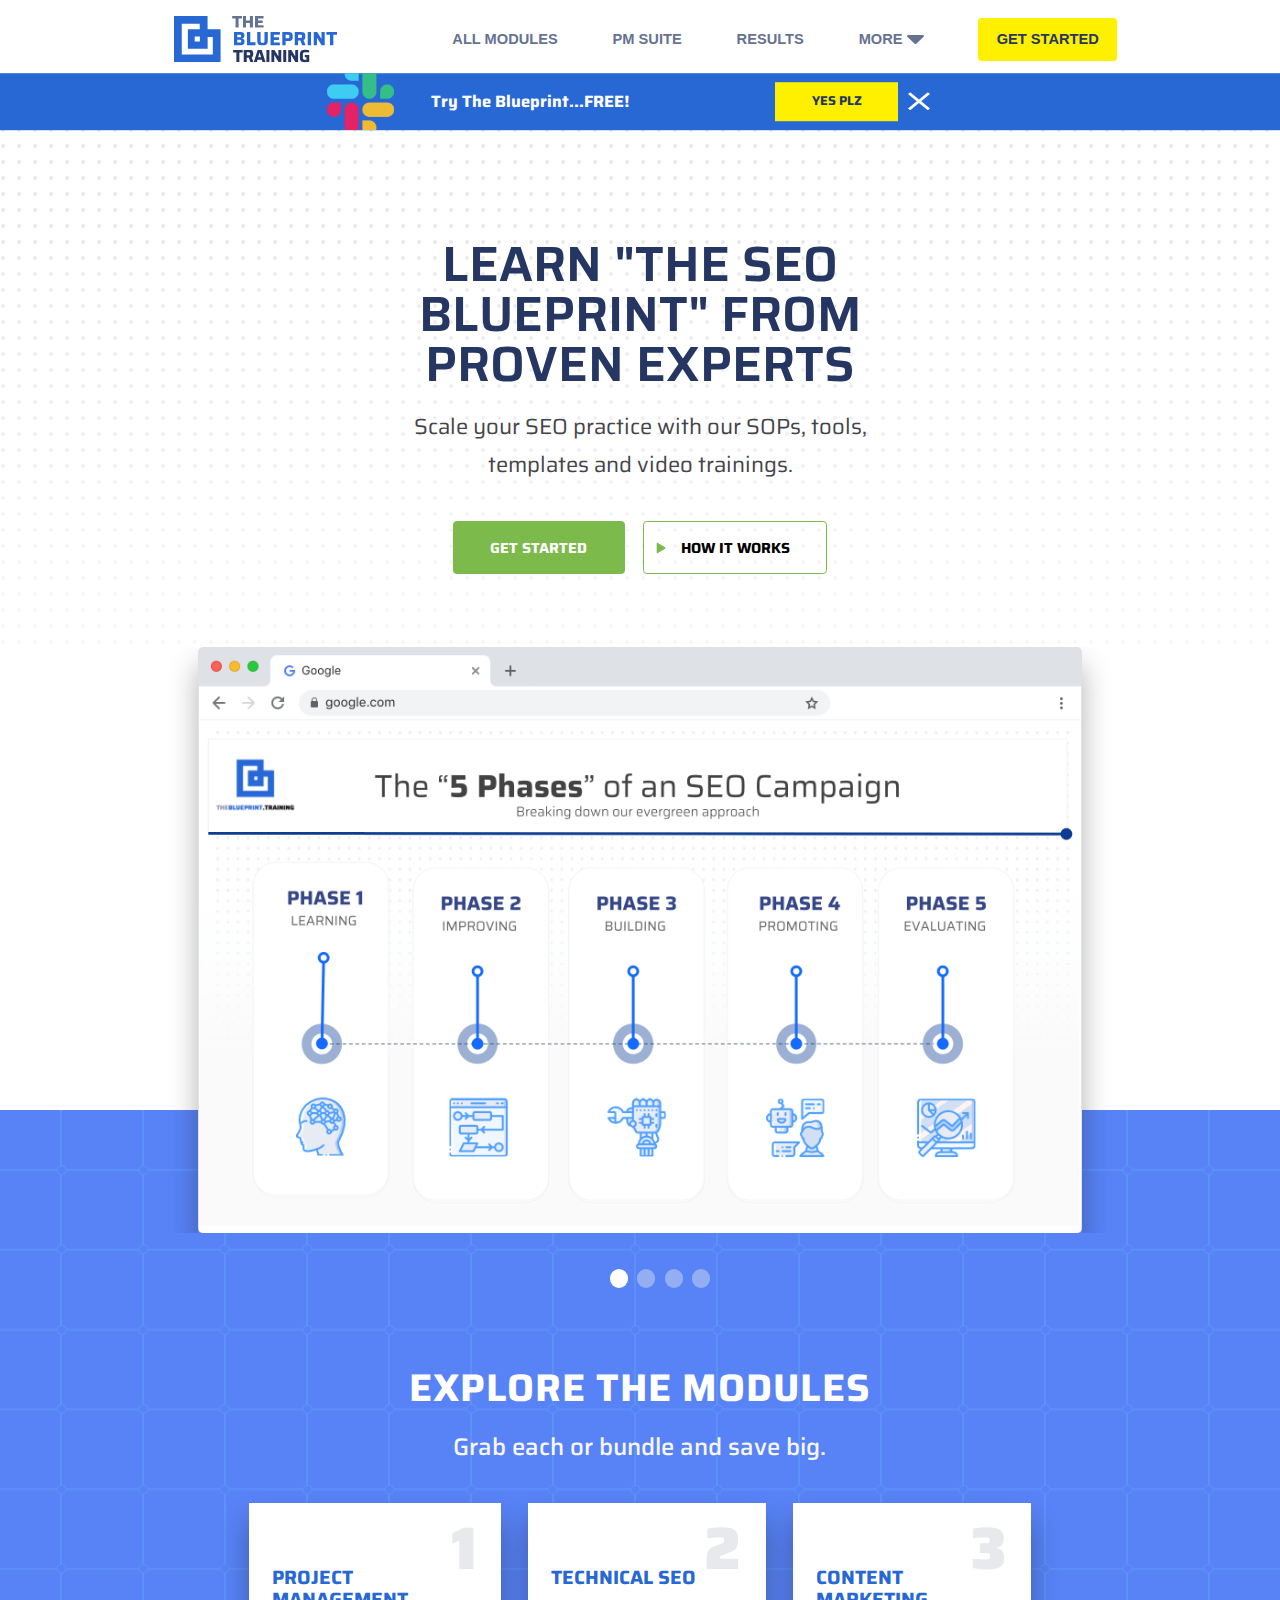
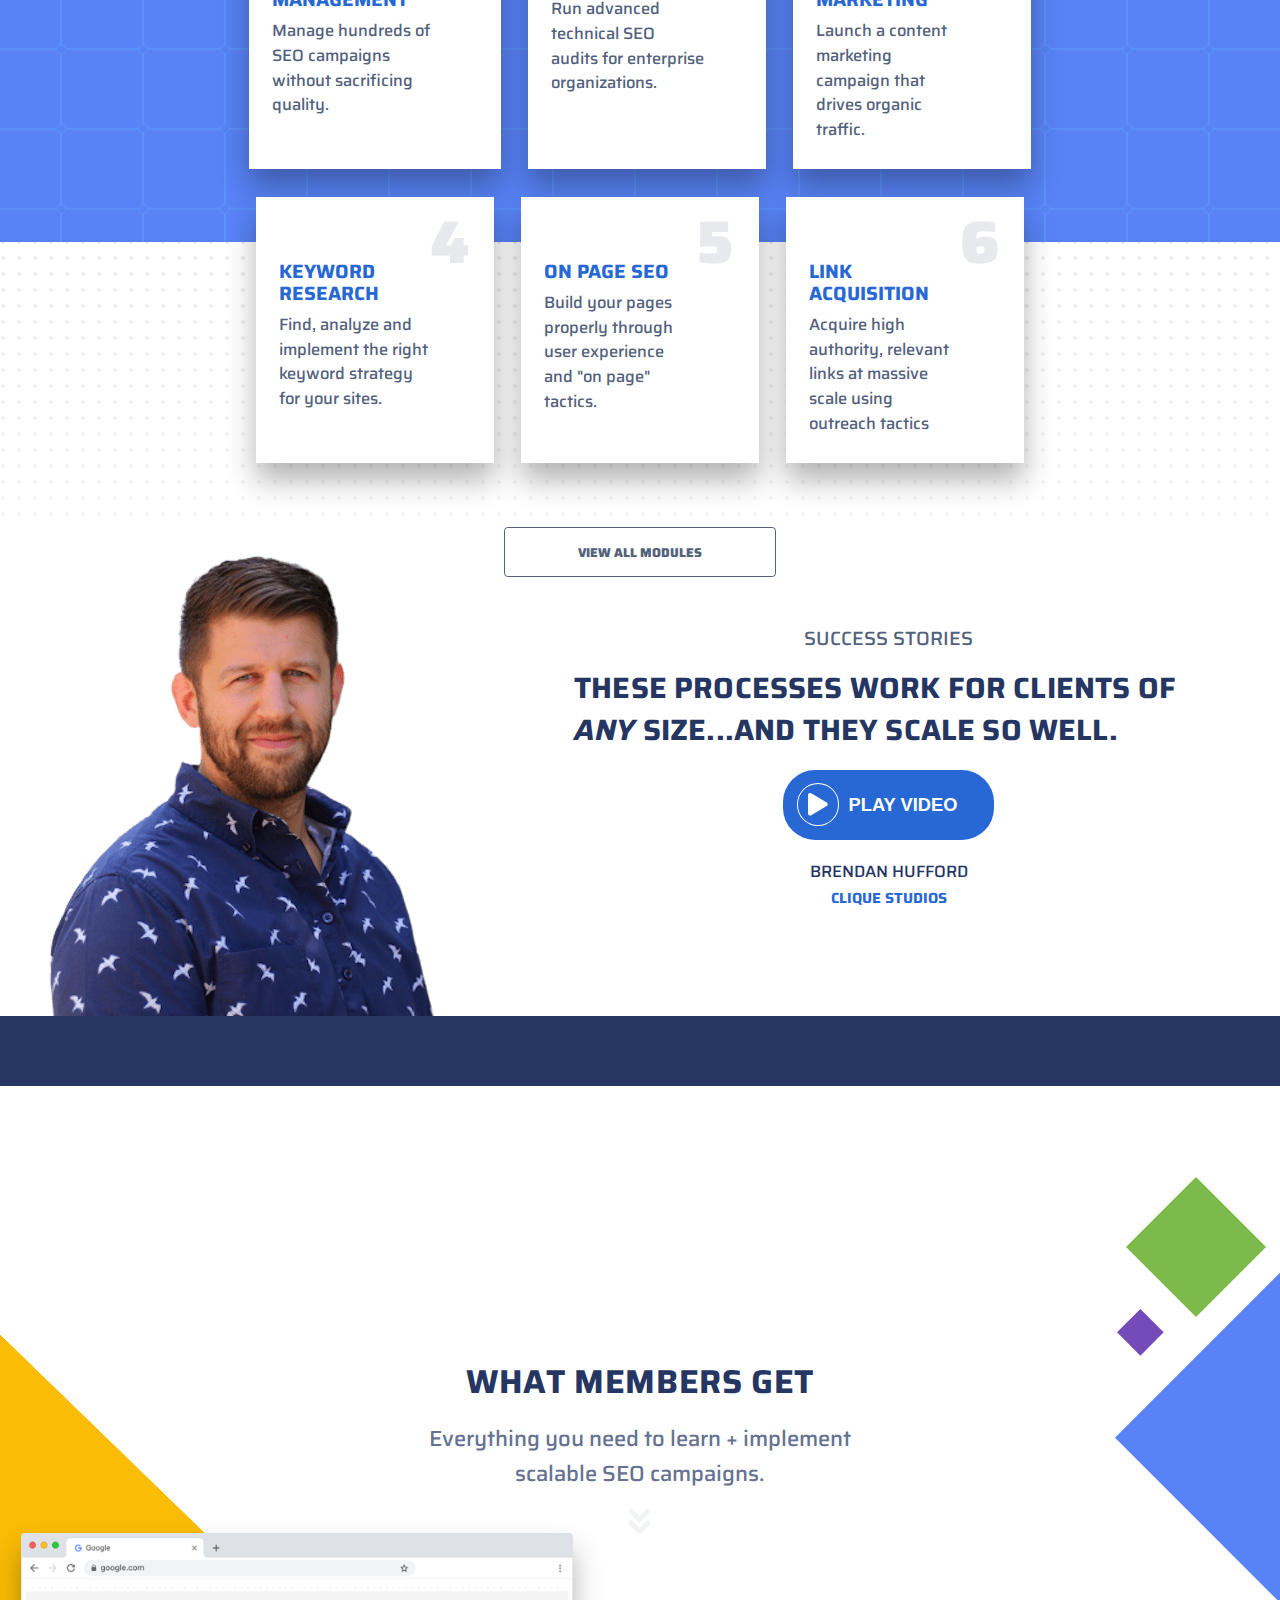
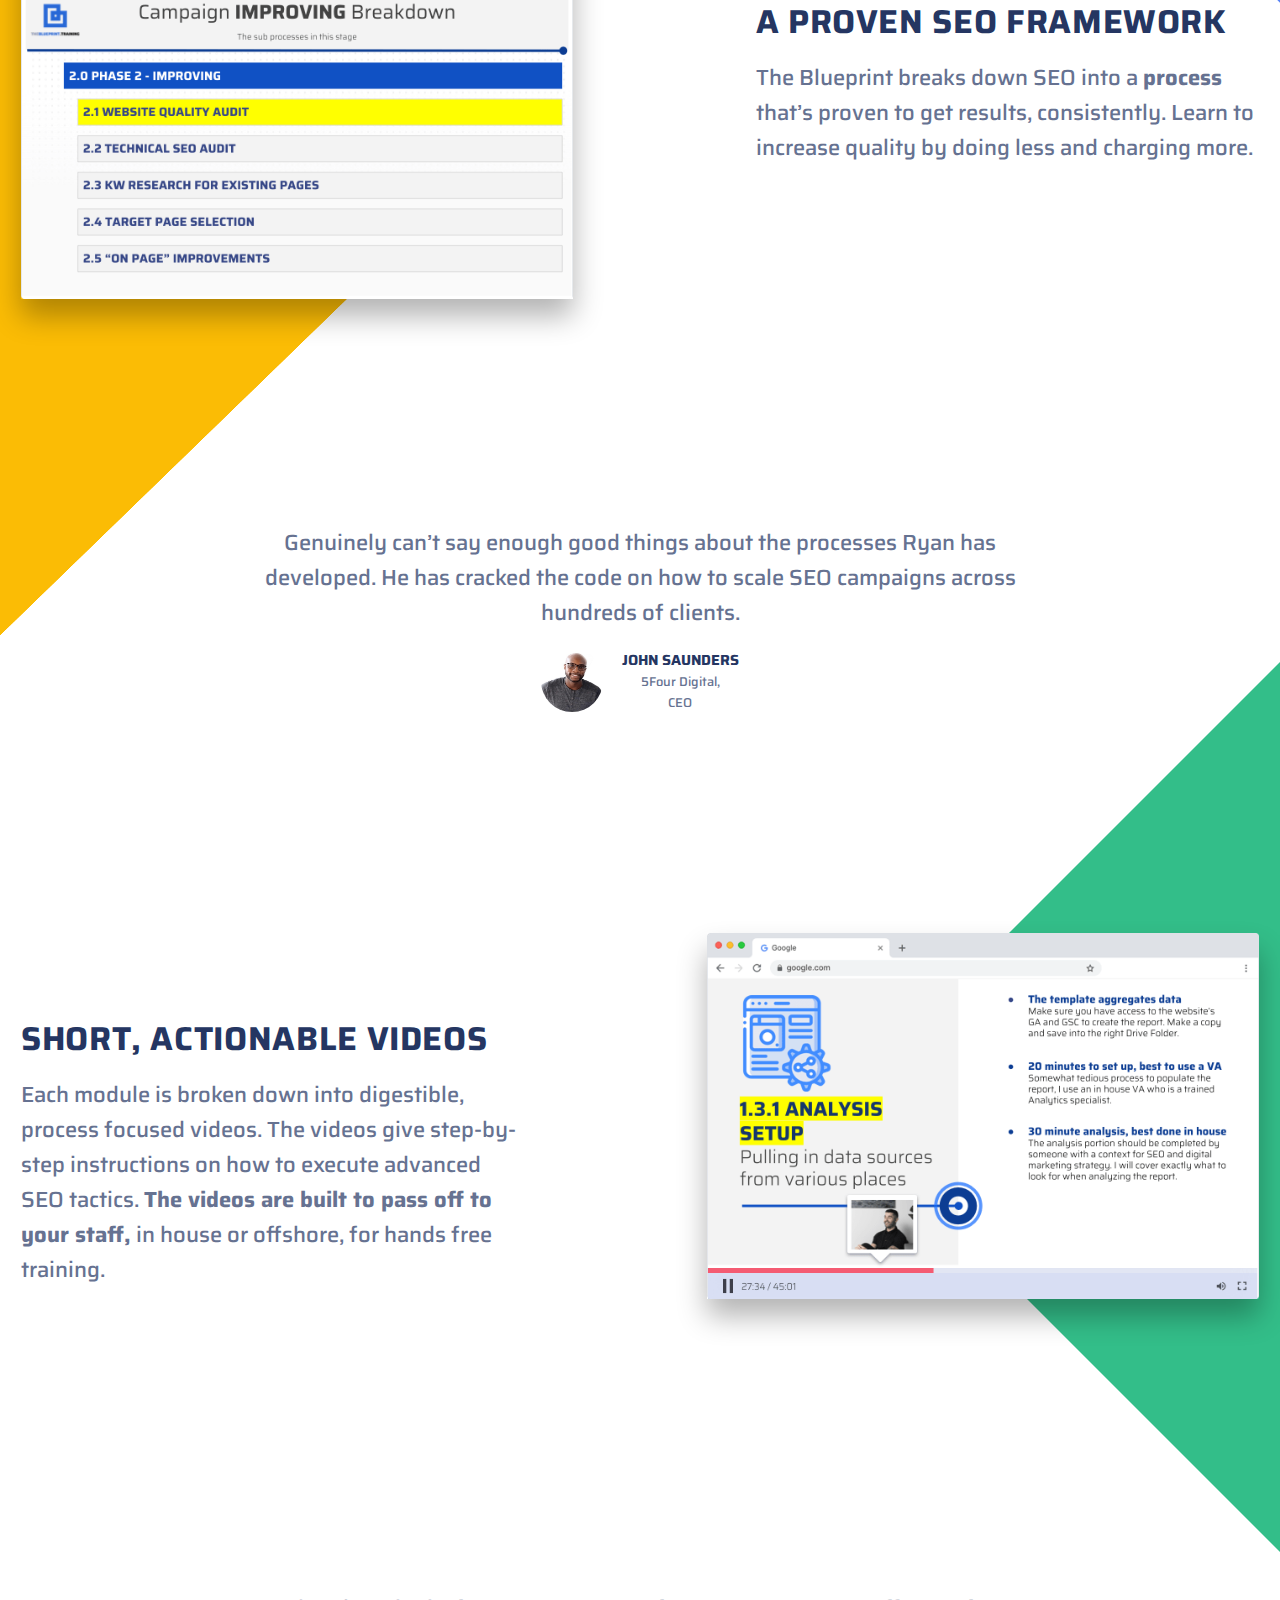
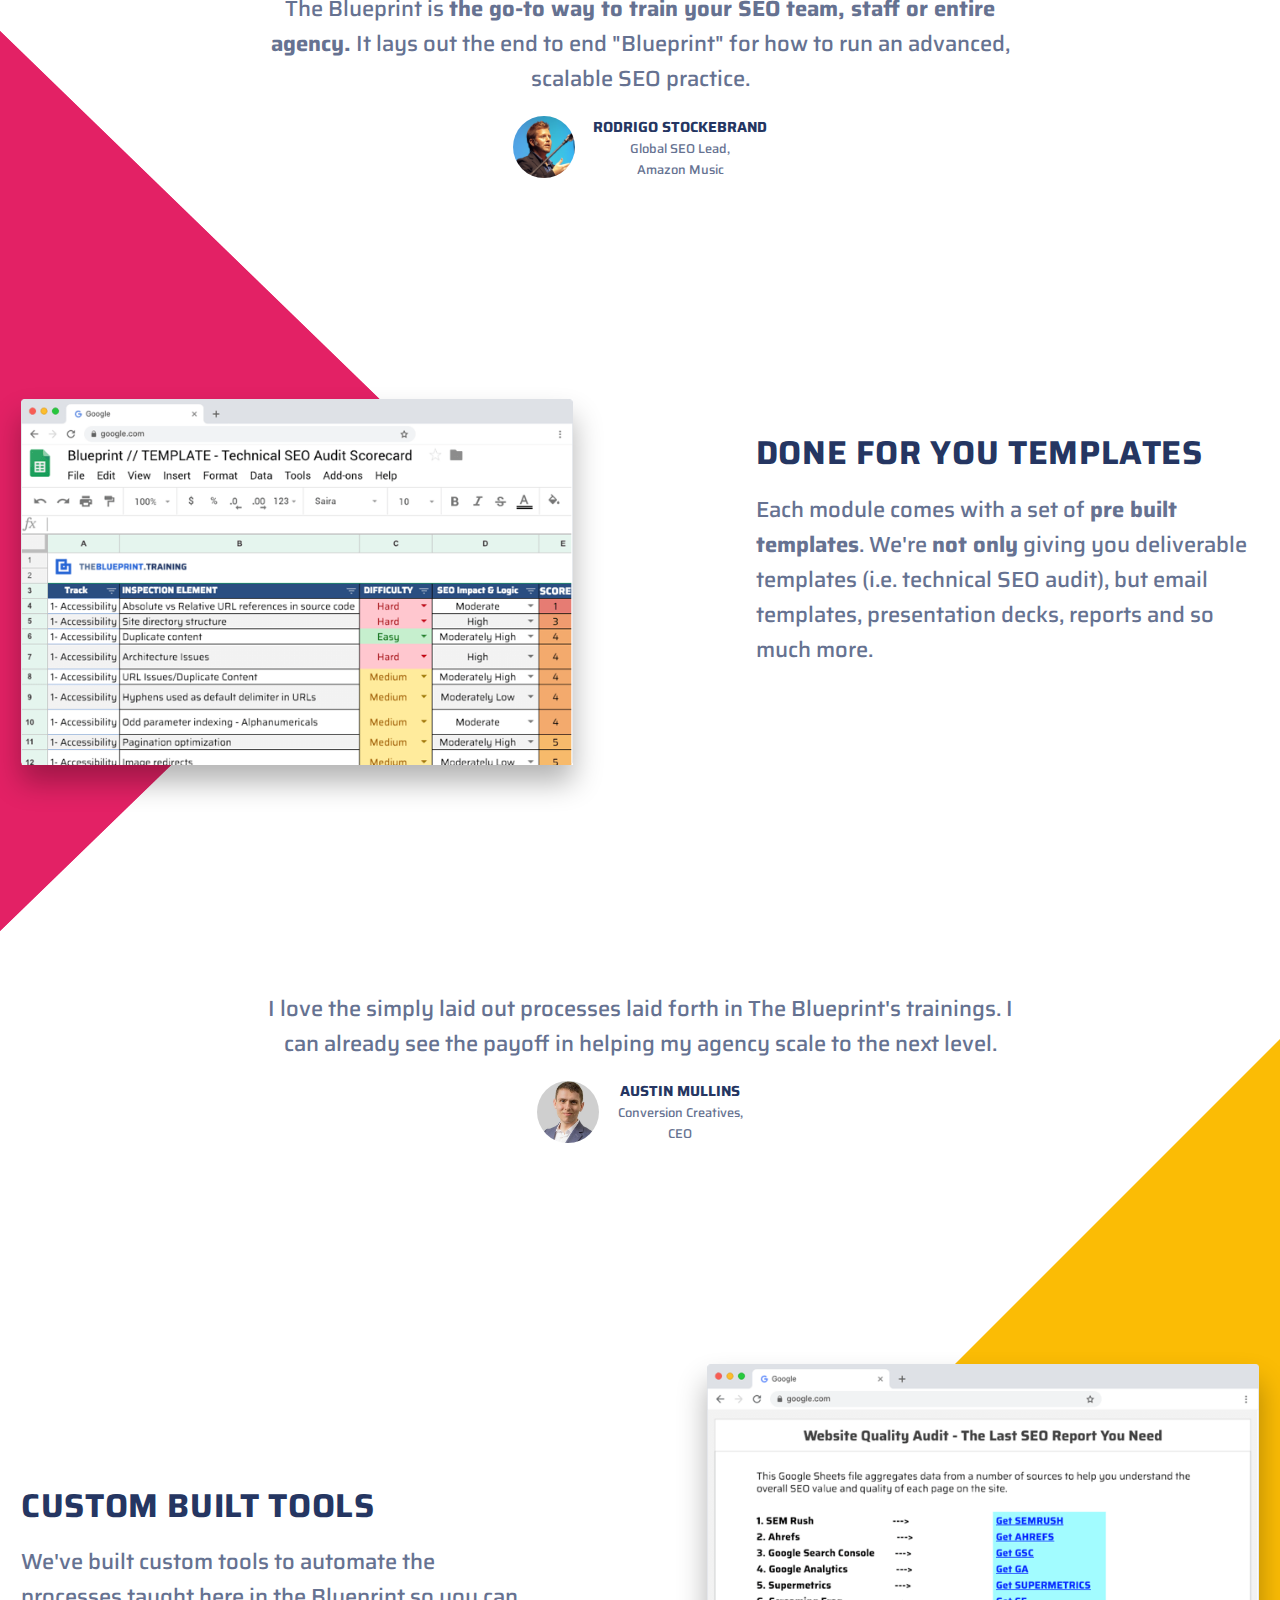
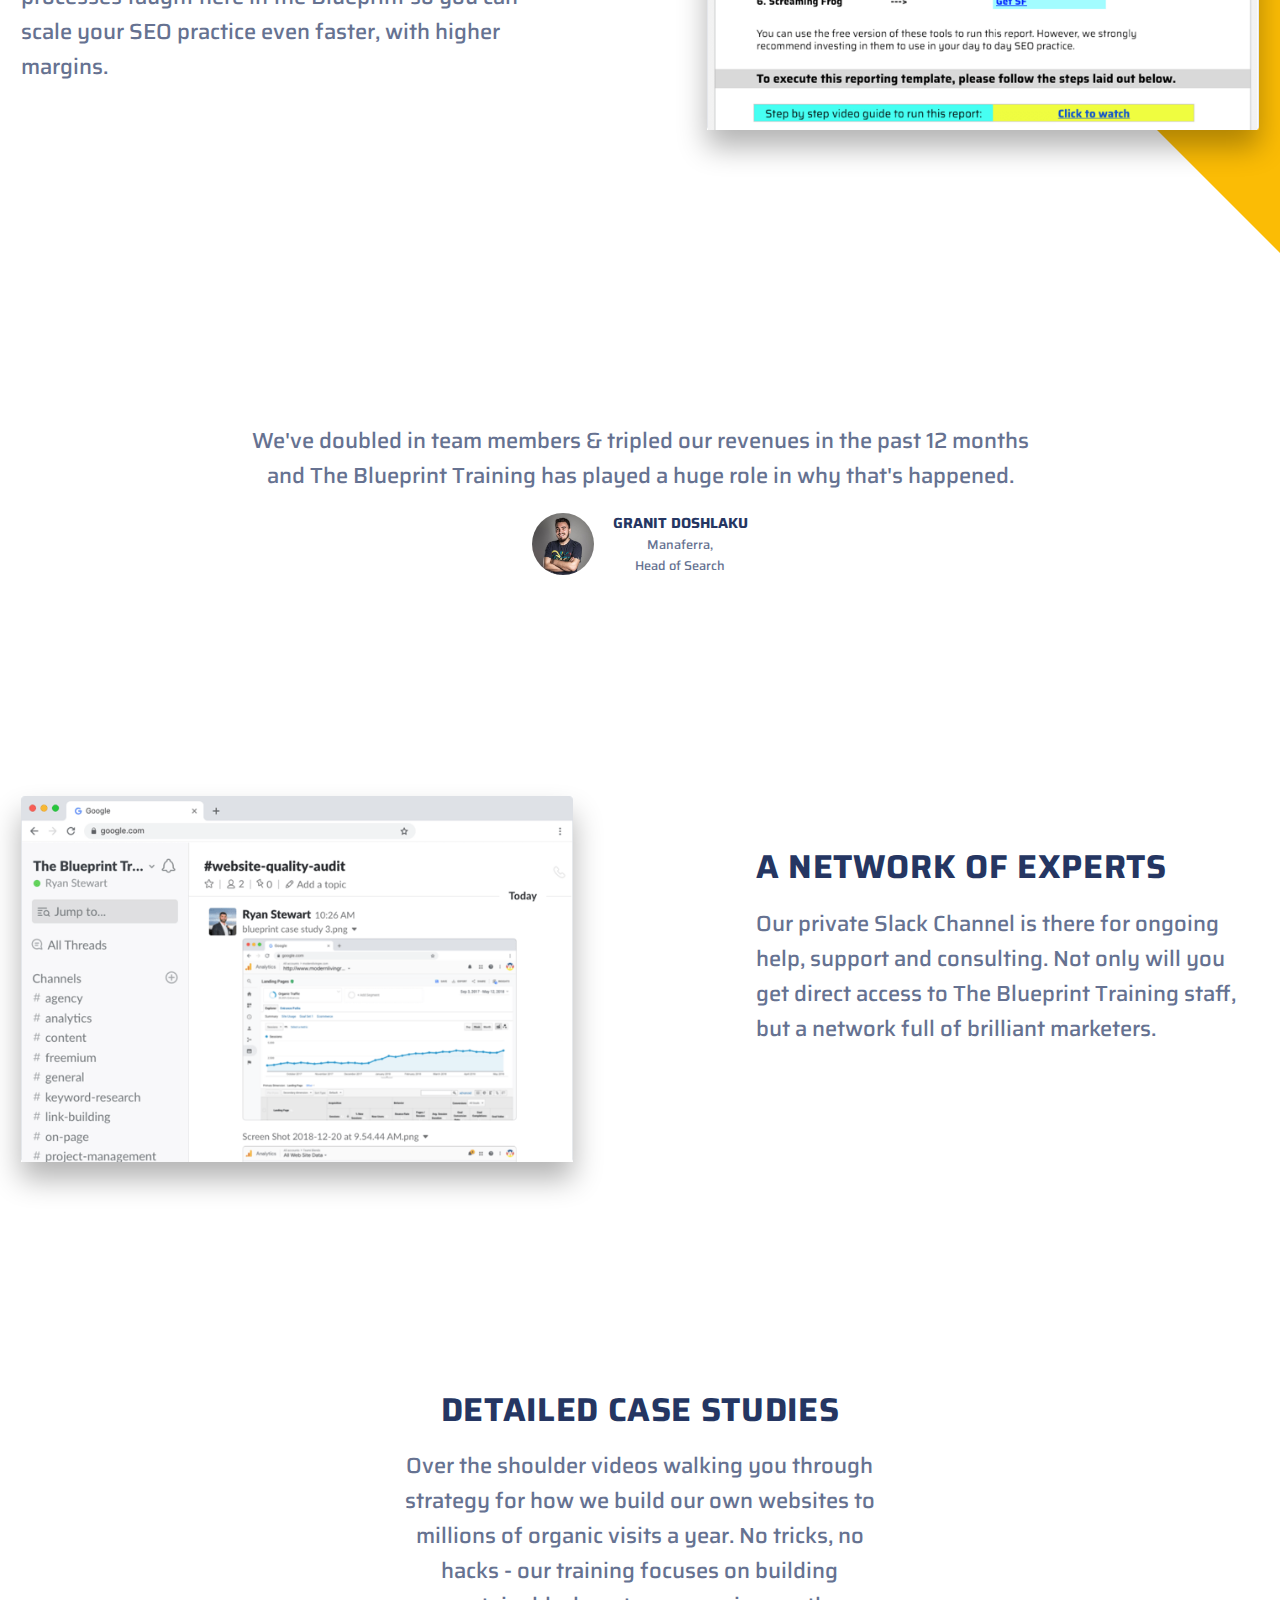
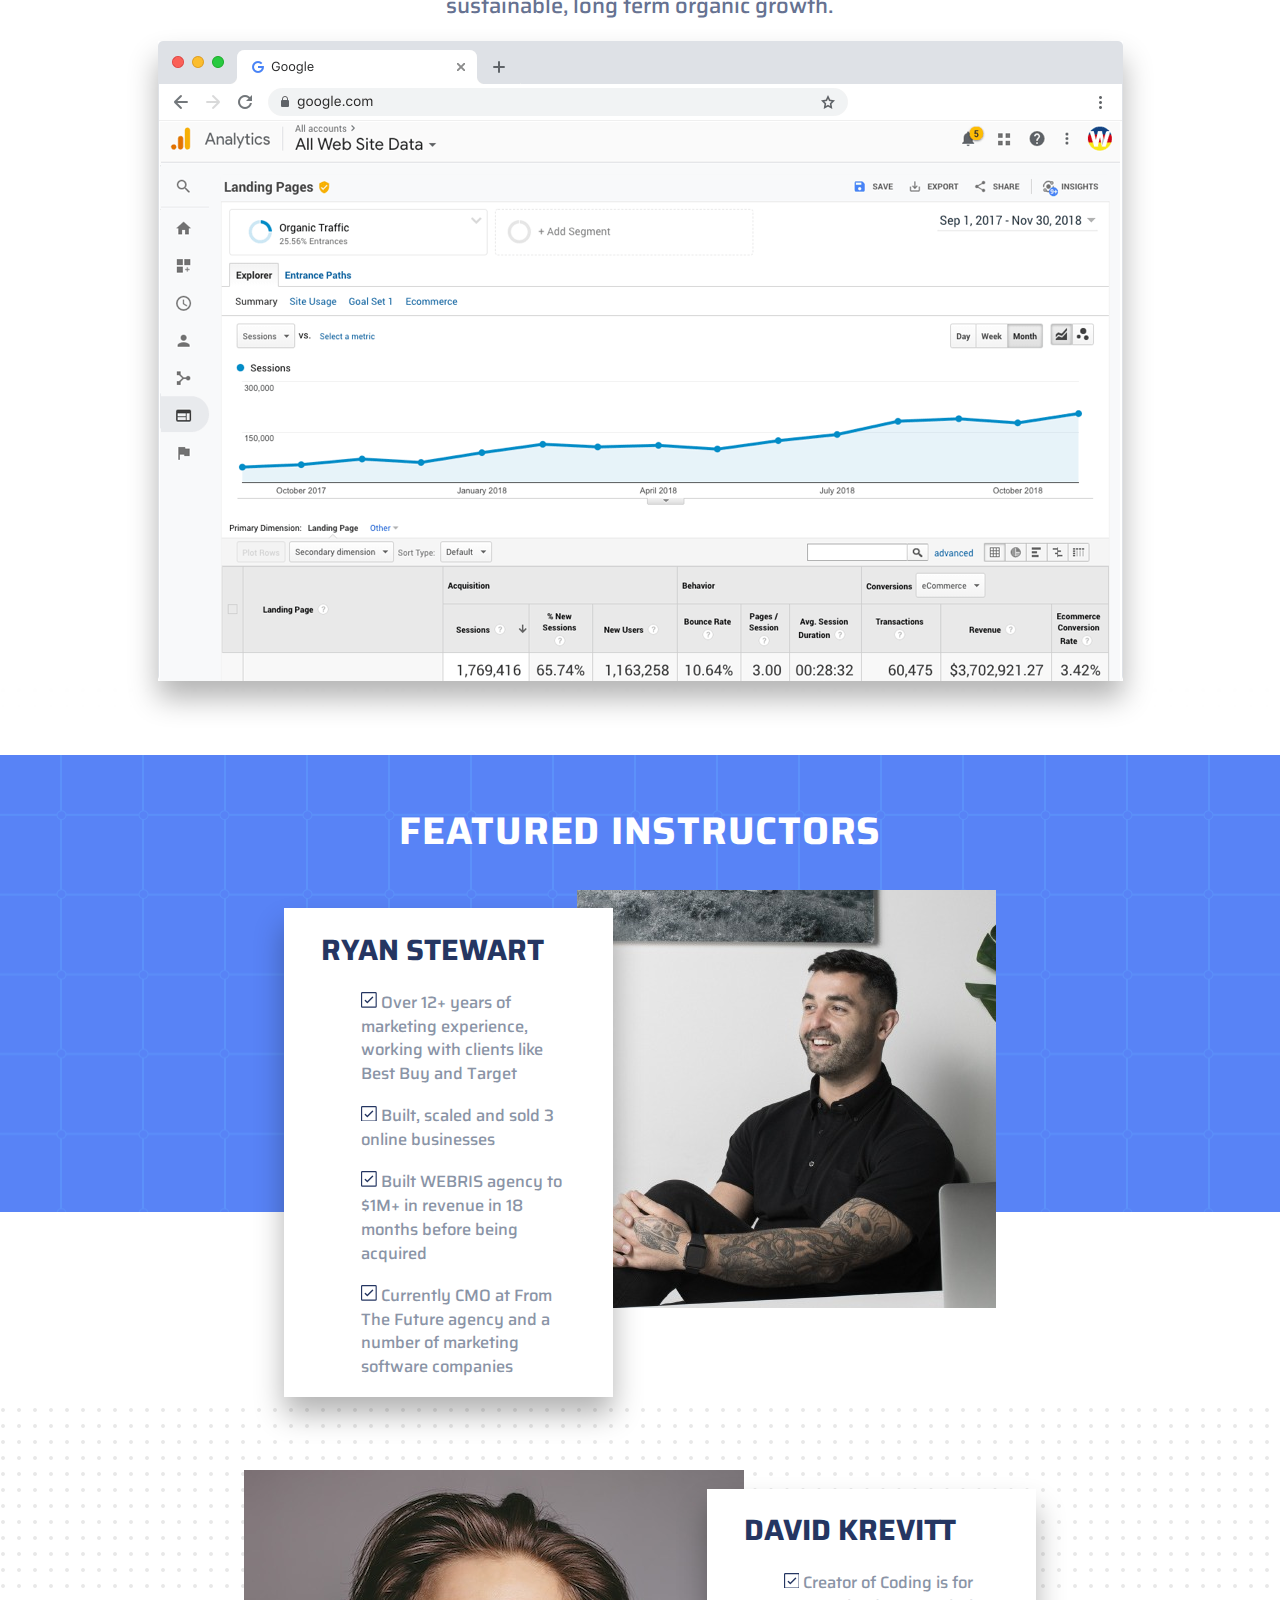
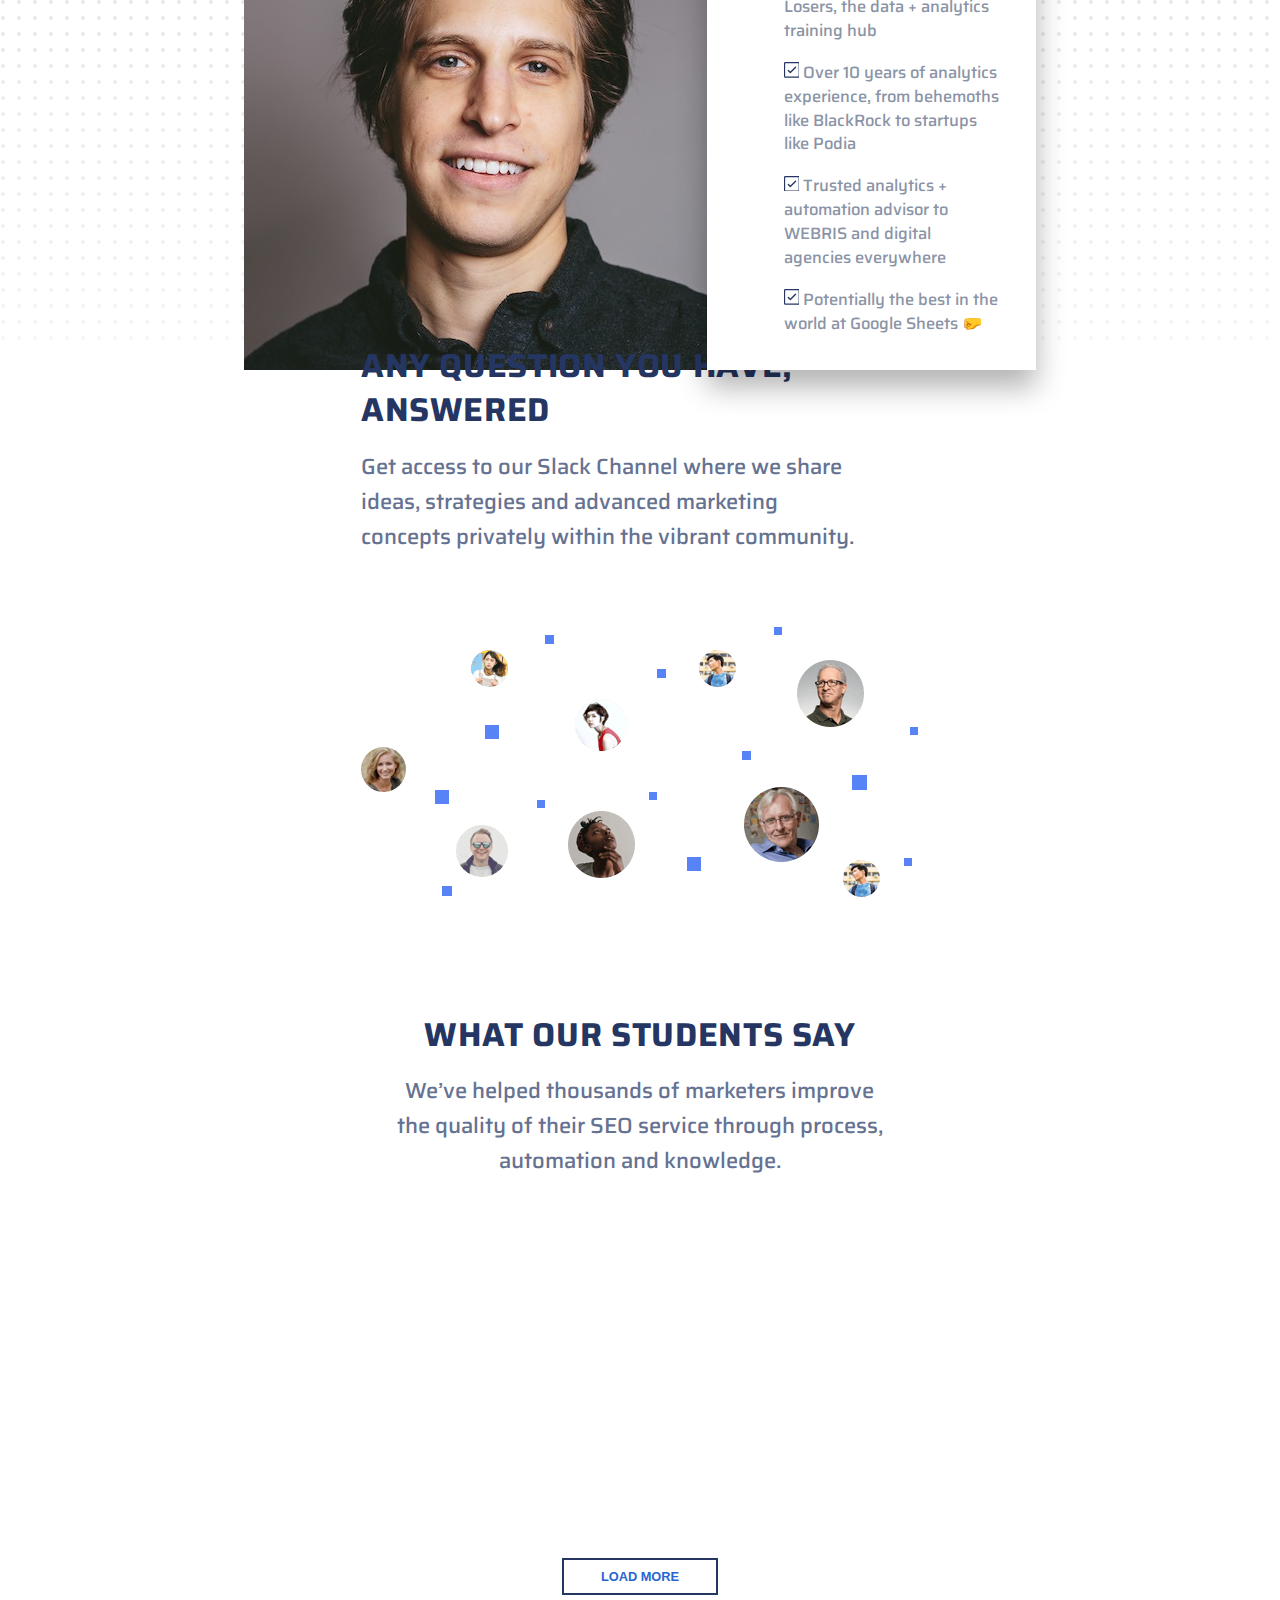
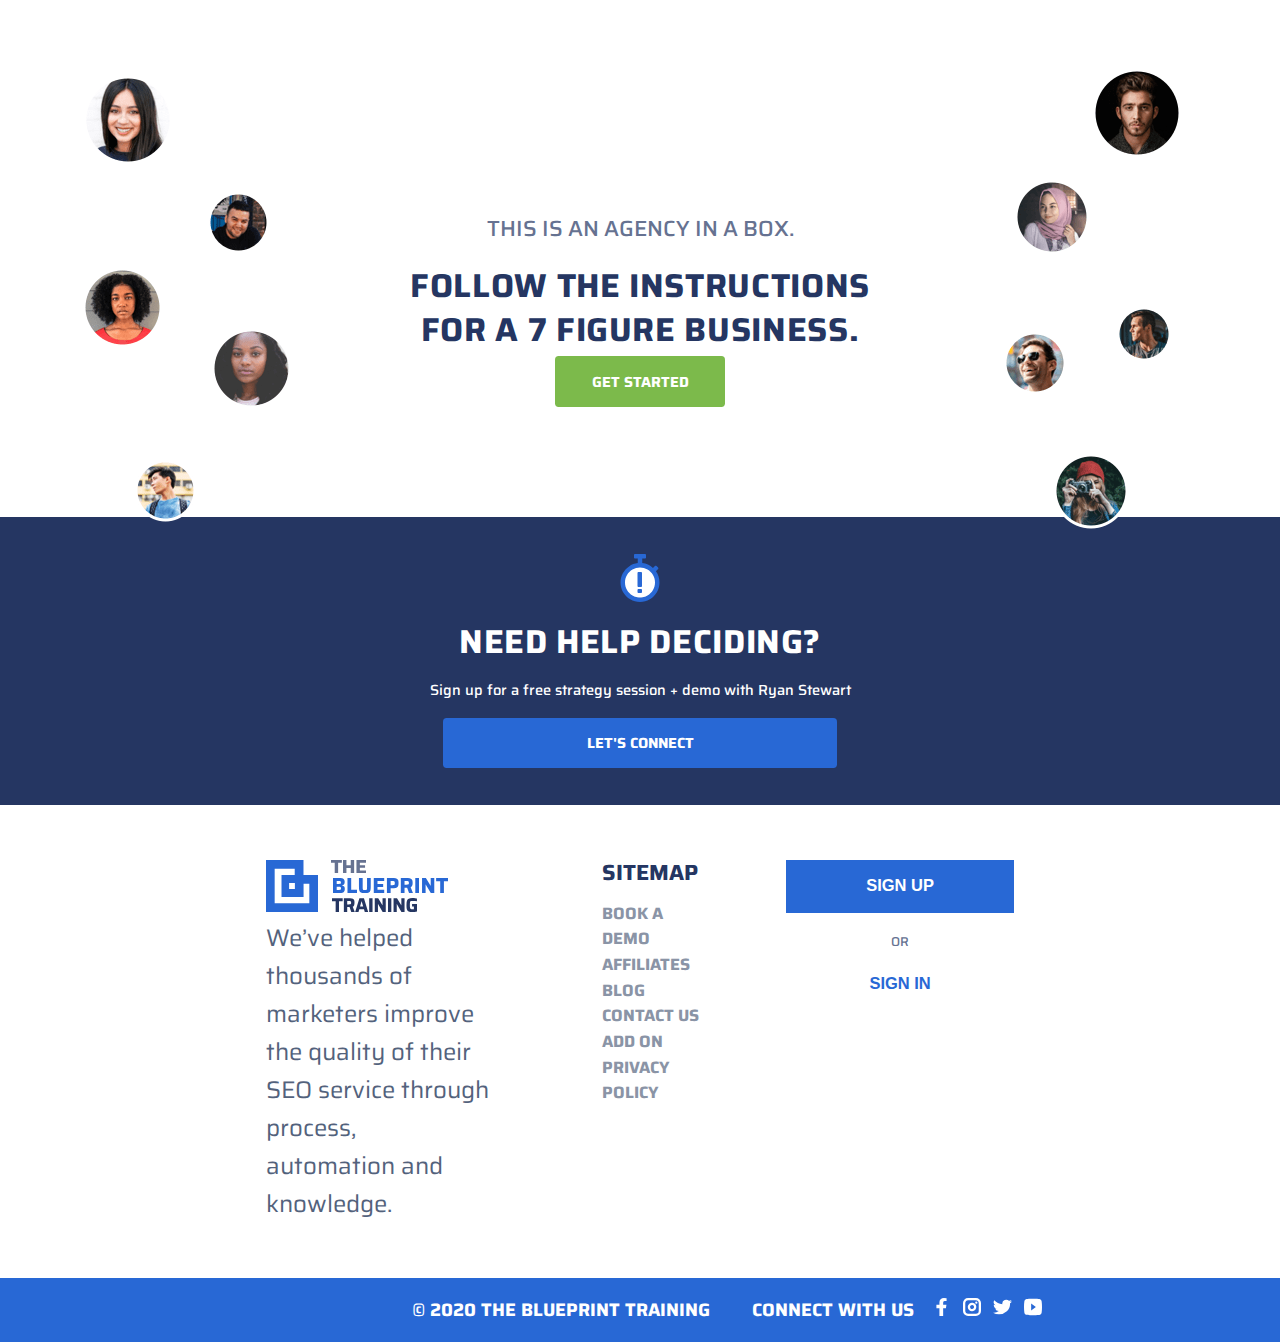
<file: index.html>
<!DOCTYPE html>
<html lang="en">
<head>
    <meta charset="UTF-8">
    <meta name="viewport" content="width=device-width, initial-scale=1.0">
    <title>The Blueprint Training</title>
    <link rel="stylesheet" href="https://fonts.googleapis.com/css?family=Saira|Saira:bold|Saira:extrabold">
    <link rel="stylesheet" href="style.css">
    <?xml-stylesheet type="text/css" href="svg.css" ?>
</head>

    
<body class="home">

        <header id="header" >
            <nav id="navbar" class="navbar">

                <div class="menu__toggle">
                    <img class="menu__image menu__image--menu" src="./icons/Icon feather-menu.svg" alt="">
                    <img class="menu__image menu__image--close" src="./icons/Icon ionic-md-close.svg" alt="">
                </div>
                  

                <a class="navbar__logo--link" href="https://theblueprint.training/" title="The Blueprint Training">
                    <img class="navbar__logo" src="images/theblueprint-logo-3lines@8x.svg" alt="The Blueprint Training">
                    <img class="navbar__logo--lg" src="images/tbpt-logo.png" alt="The Blueprint Training">
                    
                </a>



                <ul class="navbar__list collapse">
                    <li class="navbar__item"><a class="navbar__link" href="#">ALL MODULES</a></li>
                    <li class="navbar__item"><a class="navbar__link" href="#">PM Suite</a></li>
                    <li class="navbar__item"><a class="navbar__link" href="#">RESULTS</a></li>
                    <li class="navbar__item navbar__drop"><a class="navbar__link" href="#">MORE <img class="navbar__icon" src="./icons/Icon awesome-caret-down.svg" alt=""></a>
                    
                        <div class="dropdown">
                            <div class="navbar__dropdown--container">
                            
                                <ul class="navbar__dropdown navbar__dropdown--1">
                                    <h5 class="navbar__dropdown--title navbar__dropdown--item">ABOUT</h5>
                                    <li class="navbar__dropdown--item"><a class="navbar__dropdown--link" href="#">OUR STORY</a></li>
                                    <li class="navbar__dropdown--item"><a class="navbar__dropdown--link" href="#">BLOG</a></li>
                                    <li class="navbar__dropdown--item"><a class="navbar__dropdown--link" href="#">THE BLUEPRINT BOOK</a></li>
                                </ul>
        
                                <ul class="navbar__dropdown navbar__dropdown--2">
                                    <h5 class="navbar__dropdown--title navbar__dropdown--item">PLATFORM</h5>
                                    <li class="navbar__dropdown--item"><a class="navbar__dropdown--link" href="#">STRATEGY SESSION 🆕</a></li>
                                    <li class="navbar__dropdown--item"><a class="navbar__dropdown--link" href="#">OUR FRAMEWORK</a></li>
                                    <li class="navbar__dropdown--item"><a class="navbar__dropdown--link" href="#">WHITE LABEL SERVICES</a></li>
                                </ul>
        
                                <ul class="navbar__dropdown navbar__dropdown--3">
                                    <h5 class="navbar__dropdown--title navbar__dropdown--item">FREEBIES</h5>
                                    <li class="navbar__dropdown--item"><a class="navbar__dropdown--link" href="#">SLACK COMMUNITY 💬</a></li>
                                    <li class="navbar__dropdown--item"><a class="navbar__dropdown--link" href="#">LIVE EVENTS</a></li>
                                    <li class="navbar__dropdown--item"><a class="navbar__dropdown--link" href="#">FREE TRIAL 🔥</a></li>
                                </ul>
                        
                            </div>
        
                            <div class="navbar__dropdown--footer">
                                <a href="#" class="navbar__dropdown--footer__1">WE WROTE A BOOK</a>
                                <div class="navbar__dropdown--footer__2">
                                    <img class="navbar__dropdown--icons" src="./icons/Icon awesome-facebook-f.svg" alt="">
                                    <img class="navbar__dropdown--icons" src="./icons/Icon feather-instagram.svg" alt="">
                                    <img class="navbar__dropdown--icons" src="./icons/Icon awesome-twitter.svg" alt="">
                                    <img class="navbar__dropdown--icons" src="./icons/Icon awesome-youtube.svg" alt="">
                                </div>
                                <a href="#" class="navbar__dropdown--footer__3">CONTACT US</a>
                            </div>
                        </div>
                    </li>
                    
            
        
                    <li class="navbar__item"><a href="#" class="btn btn__sm navbar__btn navbar__link">Get Started</a></li>

                    
                    
                </ul>
            </nav>
        </header>		

        <main>
            
            <div id="info__bar" class="info__bar">
               
                    <div class="info__bar--left">
                        <img class="info__bar--img" src="images/slack_ico_03.svg" alt="">
                        <p class="info__bar--text">Try The Blueprint...FREE!</p>
                    </div>
                    <div class="info__bar--right">
                        <a href="#" class="info__bar--btn">yes plz</a>
                        <img class="info__bar--icon" src="./icons/Icon ionic-md-close-white.svg" alt="">
                        <i class="fa fa-times info__bar--icon"></i>
                    </div>
               
            </div>
            
            <div class="hero">
                <h2 class="hero__heading">LEARN "THE SEO BLUEPRINT" FROM PROVEN EXPERTS</h2>
                <p class="hero__text">Scale your SEO practice with our SOPs, tools, templates and video trainings.</p>

                <div class="hero__buttons">
                    <a href="#" class="hero__btn hero__btn--1 btn btn__md">get started</a>
                    <a href="#" class="hero__btn hero__btn--2 btn btn__md">
                        <!-- <img class="hero__btn--icon" src="./icons/Icon awesome-play.svg" alt=""> -->
                        <svg class="hero__btn--icon" xmlns="http://www.w3.org/2000/svg" width="19.765" height="22.59" viewBox="0 0 19.765 22.59">
                            <path class="" id="Icon_awesome-play" data-name="Icon awesome-play" d="M18.724,9.473,3.194.292A2.106,2.106,0,0,0,0,2.114V20.472a2.116,2.116,0,0,0,3.194,1.822l15.53-9.177A2.116,2.116,0,0,0,18.724,9.473Z" transform="translate(0 -0.002)" fill="#7cba4b"/>
                        </svg>
                        how it works
                    </a>
                </div>
            </div>

            <section id="features">
                <div class="img__slider">
                    
                    <div class="img__slider--item">
                        <img class="slider__images slider__images--active" src="./images/Blueprint-__-Competitive-Analysis.png" alt="Blueprint-__-Competitive-Analysis.png" >
                    </div>
                    
                    <div class="img__slider--item">
                        <img class="slider__images slider__images--2" src="./images/audit-template.png" alt="Blueprint-__-Competitive-Analysis.png" >
                    </div>
                    
                    <div class="img__slider--item">
                        <img class="slider__images slider__images--3" src="./images/blueprint-whats-included.png" alt="Blueprint-__-Competitive-Analysis.png" >
                    </div>
                    
                    <div class="img__slider--item">
                        <img class="slider__images slider__images--4" src="./images/email-template-blueprint.png" alt="Blueprint-__-Competitive-Analysis.png" >
                    </div>
                    
                </div>

                <ul class="dots__list">
                    <li class="dots__items">
                        <button class="dots dots__active"></button>
                    </li>
                    <li class="dots__items">
                        <button class="dots"></button>
                    </li>
                    <li class="dots__items">
                        <button class="dots"></button>
                    </li>
                    <li class="dots__items">
                        <button class="dots"></button>
                    </li>
                </ul>
            </section>

            <section id="training">
                <h2 class="training__heading">EXPLORE THE MODULES</h2>
                <p class="training__text">Grab each or bundle and save big.</p>
                <div class="courses">
                    <div class="courses__row">
                        <a href="#" class="courses__card">
                            <div class="courses__card--details">
                                <h3 class="courses__card--title">project management</h3>
                                <p class="courses__card--text">Manage hundreds of SEO campaigns without sacrificing quality.</p>
                            </div>

                            <p class="courses__card--number">1</p>
                        </a>

                        <a href="#" class="courses__card">
                            <div class="courses__card--details">
                                <h3 class="courses__card--title">Technical SEO</h3>
                                <p class="courses__card--text">Run advanced technical SEO audits for enterprise organizations.</p>
                            </div>

                            <p class="courses__card--number">2</p>
                        </a>

                        <a href="#" class="courses__card">
                            <div class="courses__card--details">
                                <h3 class="courses__card--title">Content Marketing</h3>
                                <p class="courses__card--text">Launch a content marketing campaign that drives organic traffic.</p>
                            </div>

                            <p class="courses__card--number">3</p>
                        </a>
                    </div>

                    <div class="courses__row">
                        <a href="#" class="courses__card">
                            <div class="courses__card--details">
                                <h3 class="courses__card--title">Keyword Research</h3>
                                <p class="courses__card--text">Find, analyze and implement the right keyword strategy for your sites.</p>
                            </div>
    
                            <p class="courses__card--number">4</p>
                        </a>
    
                        <a href="#" class="courses__card">
                            <div class="courses__card--details">
                                <h3 class="courses__card--title">On Page SEO</h3>
                                <p class="courses__card--text">Build your pages properly through user experience and "on page" tactics.</p>
                            </div>
    
                            <p class="courses__card--number">5</p>
                        </a>
    
                        <a href="#" class="courses__card">
                            <div class="courses__card--details">
                                <h3 class="courses__card--title">Link Acquisition</h3>
                                <p class="courses__card--text">Acquire high authority, relevant links at massive scale using outreach tactics</p>
                            </div>
    
                            <p class="courses__card--number">6</p>
                        </a>
                    </div>

                    <a href="#" class="btn btn__lg courses__btn">view all modules</a>

                </div>

            </section>

            <section id="testimonials">
                <img class="testimonial__image" src="./images/blueprint-review-1.png" alt="" srcset="">
                <div class="testimonials__details">
                    <p class="testimonials__title">SUCCESS STORIES</p>

                    <h3 class="testimonials__message">
                        THESE PROCESSES WORK FOR CLIENTS OF <i>ANY</i> SIZE...AND THEY SCALE SO WELL.
                    </h3>

                    <button class="testimonials__btn">
                        <div class="testimonials__btn--icon__container">
                            <svg class="testimonials__btn--icon" xmlns="http://www.w3.org/2000/svg" width="19.765" height="22.59" viewBox="0 0 19.765 22.59">
                                <path class="" id="Icon_awesome-play" data-name="Icon awesome-play" d="M18.724,9.473,3.194.292A2.106,2.106,0,0,0,0,2.114V20.472a2.116,2.116,0,0,0,3.194,1.822l15.53-9.177A2.116,2.116,0,0,0,18.724,9.473Z" transform="translate(0 -0.002)" fill="#fff"/>
                            </svg>
                        </div>
                        <p class="testimonial__text">play video</p>
                    </button>

                    <p class="testimonial__author">BRENDAN HUFFORD</p>
                    <p class="testimonial__job">CLIQUE STUDIOS</p>
                </div>
            </section>

            <div class="separator"></div>

            <section id="sales">
                <img class="sales__shapemix" src="./images/shape-mix.svg" alt="" srcset="">
                
                <div class="sales__details">
                    <h3 class="heading__main what-members-get">WHAT MEMBERS GET</h3>
                    <p class="sub__text mb-sm">Everything you need to learn + implement scalable SEO campaigns.</p>
                    <svg class="sales__icon" xmlns="http://www.w3.org/2000/svg" width="21.155" height="23.916" viewBox="0 0 21.155 23.916">
                        <g id="Icon_feather-chevrons-down" data-name="Icon feather-chevrons-down" transform="translate(-8.379 -6.879)">
                          <path id="Path_414" data-name="Path 414" d="M10.5,19.5l8.456,8.456L27.412,19.5" transform="translate(0 1.339)" fill="none" stroke="#f1f3f4" stroke-linecap="round" stroke-linejoin="round" stroke-width="5"/>
                          <path id="Path_415" data-name="Path 415" d="M10.5,9l8.456,8.456L27.412,9" fill="none" stroke="#f1f3f4" stroke-linecap="round" stroke-linejoin="round" stroke-width="5"/>
                        </g>
                      </svg>
                      
                </div>

                <div class="sales__compare mb-lg">
                    <div class="sales__left">
                        <img class="sales__image" src="./images/process-driven-seo-training.png" alt="" srcset="">
                    </div>
                    <div class="sales__right">
                        <h3 class="heading__main what-members-get">A PROVEN SEO FRAMEWORK</h3>
                        <p class="sub__text">The Blueprint breaks down SEO into a <b>process</b> that’s proven to get results, consistently. Learn to increase quality by doing less and charging more.</p>
                    </div>
                </div>

                <div class="sales__details mb-lg">
                    <p class="sub__text sub__text--full mb-sm">Genuinely can’t say enough good things about the processes Ryan has developed. He has cracked the code on how to scale SEO campaigns across hundreds of clients.</p>
                    <div class="sales__user">
                        <img class="sales__user--image" src="./images/person-success.png" alt="images/person-success.png">
                        <div class="sales__user--details">
                            <h4 class="sales__user--name">JOHN SAUNDERS</h4>
                            <p class="sales__user--position">5Four Digital,</p>
                            <p class="sales__user--company">CEO</p>
                        </div>
                    </div>
                </div>


                <div class="sales__compare green-bg mb-lg">
                    <div class="sales__left">
                        <h3 class="heading__main what-members-get">SHORT, ACTIONABLE VIDEOS</h3>
                        <p class="sub__text">Each module is broken down into digestible, process focused videos. The videos give step-by-step instructions on how to execute advanced SEO tactics. <b>The videos are built to pass off to your staff,</b> in house or offshore, for hands free training.

                        </p>
                    </div>
                    <div class="sales__right">
                        <img class="sales__image" src="./images/video-trainings.png" alt="" srcset="">
                    </div>

                </div>


                <div class="sales__details mb-lg">
                    <p class="sub__text sub__text--full mb-sm">The Blueprint is <b>the go-to way to train your SEO team, staff or entire agency.</b> It lays out the end to end "Blueprint" for how to run an advanced, scalable SEO practice.</p>
                    <div class="sales__user">
                        <img class="sales__user--image" src="./images/Screen-Shot-2018-12-20-at-12.06.52-PM.png" alt="images/person-success.png">
                        <div class="sales__user--details">
                            <h4 class="sales__user--name">RODRIGO STOCKEBRAND</h4>
                            <p class="sales__user--position">Global SEO Lead,</p>
                            <p class="sales__user--company">Amazon Music</p>
                        </div>
                    </div>
                </div>


                <div class="sales__compare red-bg mb-lg">
                    <div class="sales__left">
                        <img class="sales__image" src="./images/technical-Seo-audit-template.png" alt="" srcset="">
                    </div>

                    <div class="sales__right">
                        <h3 class="heading__main what-members-get">DONE FOR YOU TEMPLATES</h3>
                        <p class="sub__text">Each module comes with a set of <b>pre built templates</b>. We're <b>not only</b> giving you deliverable templates (i.e. technical SEO audit), but email templates, presentation decks, reports and so much more.

                        </p>
                    </div>

                </div>

                <div class="sales__details mb-lg">
                    <p class="sub__text sub__text--full mb-sm">I love the simply laid out processes laid forth in The Blueprint's trainings. I can already see the payoff in helping my agency scale to the next level.</p>
                    <div class="sales__user">
                        <img class="sales__user--image" src="./images/18402835_1606948399325937_6205373181978333992_n.jpg" alt="images/person-success.png">
                        <div class="sales__user--details">
                            <h4 class="sales__user--name">AUSTIN MULLINS</h4>
                            <p class="sales__user--position">Conversion Creatives,</p>
                            <p class="sales__user--company">CEO</p>
                        </div>
                    </div>
                </div>

                <div class="sales__compare yellow-bg mb-lg">
                    <div class="sales__left">
                        <h3 class="heading__main what-members-get">CUSTOM BUILT TOOLS</h3>
                        <p class="sub__text">We've built custom tools to automate the processes taught here in the Blueprint so you can scale your SEO practice even faster, with higher margins.</p>
                    </div>
                    <div class="sales__right">
                        <img class="sales__image" src="./images/webris-tools-now-blueprint.png" alt="" srcset="">
                    </div>

                </div>
                

                <div class="sales__details mb-lg">
                    <p class="sub__text sub__text--full mb-sm">We've doubled in team members & tripled our revenues in the past 12 months and The Blueprint Training has played a huge role in why that's happened.</p>
                    <div class="sales__user">
                        <img class="sales__user--image" src="./images/Screen-Shot-2019-12-09-at-8.27.21-AM.png" alt="images/Screen-Shot-2019-12-09-at-8.27.21-AM.png">
                        <div class="sales__user--details">
                            <h4 class="sales__user--name">GRANIT DOSHLAKU</h4>
                            <p class="sales__user--position">Manaferra,</p>
                            <p class="sales__user--company">Head of Search</p>
                        </div>
                    </div>
                </div>

                <div class="sales__compare red-bg mb-lg">
                    <div class="sales__left">
                        <img class="sales__image" src="./images/ongoing-support.png" alt="" srcset="">
                    </div>

                    <div class="sales__right">
                        <h3 class="heading__main what-members-get">A NETWORK OF EXPERTS</h3>
                        <p class="sub__text">Our private Slack Channel is there for ongoing help, support and consulting. Not only will you get direct access to The Blueprint Training staff, but a network full of brilliant marketers.

                        </p>
                    </div>

                </div>


                <div class="sales__details">
                    <h3 class="heading__main ">DETAILED CASE STUDIES</h3>
                    <p class="sub__text mb-sm">Over the shoulder videos walking you through strategy for how we build our own websites to millions of organic visits a year. No tricks, no hacks - our training focuses on building sustainable, long term organic growth.</p>
                    <img class="sales__image--lg" src="./images/blueprint-case-study-2.png" alt="blueprint-case-study-2.png" >
                      
                </div>

            </section>


            <section id="featured-instructions">
                <div class="instructions mb-md">
                    <h3 class="instructions__heading">FEATURED INSTRUCTORS</h3>

               <div class="content">
                    <div class="instruction__card">
                        <h3 class="instructions__heading--secondary">RYAN STEWART</h3>
                        <ul class="instruction__list">
                            <li class="instruction__item">
                                <svg xmlns="http://www.w3.org/2000/svg" width="15.75" height="15.75" viewBox="0 0 15.75 15.75">
                                    <g id="Icon_ionic-ios-checkbox-outline" data-name="Icon ionic-ios-checkbox-outline" transform="translate(-4.5 -4.5)">
                                        <path id="Path_414" data-name="Path 414" d="M18.938,4.5H5.813A1.311,1.311,0,0,0,4.5,5.813V18.938A1.311,1.311,0,0,0,5.813,20.25H18.938a1.311,1.311,0,0,0,1.313-1.312V5.813A1.311,1.311,0,0,0,18.938,4.5ZM19.1,18.773a.329.329,0,0,1-.328.328H5.977a.329.329,0,0,1-.328-.328V5.977a.329.329,0,0,1,.328-.328h12.8a.329.329,0,0,1,.328.328Z" fill="#253662"/>
                                        <path id="Path_415" data-name="Path 415" d="M19.29,13l-.722-.742a.155.155,0,0,0-.115-.049h0a.149.149,0,0,0-.115.049l-5,5.041-1.821-1.821a.159.159,0,0,0-.23,0l-.73.73a.163.163,0,0,0,0,.234l2.3,2.3a.726.726,0,0,0,.48.234.761.761,0,0,0,.476-.226h0l5.484-5.513A.175.175,0,0,0,19.29,13Z" transform="translate(-2.502 -3.211)" fill="#253662"/>
                                    </g>
                                </svg>

                                Over 12+ years of marketing experience, working with clients like Best Buy and Target</li>
                            <li class="instruction__item">
                                <svg xmlns="http://www.w3.org/2000/svg" width="15.75" height="15.75" viewBox="0 0 15.75 15.75">
                                    <g id="Icon_ionic-ios-checkbox-outline" data-name="Icon ionic-ios-checkbox-outline" transform="translate(-4.5 -4.5)">
                                        <path id="Path_414" data-name="Path 414" d="M18.938,4.5H5.813A1.311,1.311,0,0,0,4.5,5.813V18.938A1.311,1.311,0,0,0,5.813,20.25H18.938a1.311,1.311,0,0,0,1.313-1.312V5.813A1.311,1.311,0,0,0,18.938,4.5ZM19.1,18.773a.329.329,0,0,1-.328.328H5.977a.329.329,0,0,1-.328-.328V5.977a.329.329,0,0,1,.328-.328h12.8a.329.329,0,0,1,.328.328Z" fill="#253662"/>
                                        <path id="Path_415" data-name="Path 415" d="M19.29,13l-.722-.742a.155.155,0,0,0-.115-.049h0a.149.149,0,0,0-.115.049l-5,5.041-1.821-1.821a.159.159,0,0,0-.23,0l-.73.73a.163.163,0,0,0,0,.234l2.3,2.3a.726.726,0,0,0,.48.234.761.761,0,0,0,.476-.226h0l5.484-5.513A.175.175,0,0,0,19.29,13Z" transform="translate(-2.502 -3.211)" fill="#253662"/>
                                    </g>
                                </svg>

                                Built, scaled and sold 3 online businesses</li>
                            <li class="instruction__item">
                                <svg xmlns="http://www.w3.org/2000/svg" width="15.75" height="15.75" viewBox="0 0 15.75 15.75">
                                    <g id="Icon_ionic-ios-checkbox-outline" data-name="Icon ionic-ios-checkbox-outline" transform="translate(-4.5 -4.5)">
                                        <path id="Path_414" data-name="Path 414" d="M18.938,4.5H5.813A1.311,1.311,0,0,0,4.5,5.813V18.938A1.311,1.311,0,0,0,5.813,20.25H18.938a1.311,1.311,0,0,0,1.313-1.312V5.813A1.311,1.311,0,0,0,18.938,4.5ZM19.1,18.773a.329.329,0,0,1-.328.328H5.977a.329.329,0,0,1-.328-.328V5.977a.329.329,0,0,1,.328-.328h12.8a.329.329,0,0,1,.328.328Z" fill="#253662"/>
                                        <path id="Path_415" data-name="Path 415" d="M19.29,13l-.722-.742a.155.155,0,0,0-.115-.049h0a.149.149,0,0,0-.115.049l-5,5.041-1.821-1.821a.159.159,0,0,0-.23,0l-.73.73a.163.163,0,0,0,0,.234l2.3,2.3a.726.726,0,0,0,.48.234.761.761,0,0,0,.476-.226h0l5.484-5.513A.175.175,0,0,0,19.29,13Z" transform="translate(-2.502 -3.211)" fill="#253662"/>
                                    </g>
                                </svg>

                                Built WEBRIS agency to $1M+ in revenue in 18 months before being acquired</li>
                            <li class="instruction__item">
                                <svg xmlns="http://www.w3.org/2000/svg" width="15.75" height="15.75" viewBox="0 0 15.75 15.75">
                                    <g id="Icon_ionic-ios-checkbox-outline" data-name="Icon ionic-ios-checkbox-outline" transform="translate(-4.5 -4.5)">
                                        <path id="Path_414" data-name="Path 414" d="M18.938,4.5H5.813A1.311,1.311,0,0,0,4.5,5.813V18.938A1.311,1.311,0,0,0,5.813,20.25H18.938a1.311,1.311,0,0,0,1.313-1.312V5.813A1.311,1.311,0,0,0,18.938,4.5ZM19.1,18.773a.329.329,0,0,1-.328.328H5.977a.329.329,0,0,1-.328-.328V5.977a.329.329,0,0,1,.328-.328h12.8a.329.329,0,0,1,.328.328Z" fill="#253662"/>
                                        <path id="Path_415" data-name="Path 415" d="M19.29,13l-.722-.742a.155.155,0,0,0-.115-.049h0a.149.149,0,0,0-.115.049l-5,5.041-1.821-1.821a.159.159,0,0,0-.23,0l-.73.73a.163.163,0,0,0,0,.234l2.3,2.3a.726.726,0,0,0,.48.234.761.761,0,0,0,.476-.226h0l5.484-5.513A.175.175,0,0,0,19.29,13Z" transform="translate(-2.502 -3.211)" fill="#253662"/>
                                    </g>
                                </svg>

                                Currently CMO at From The Future agency and a number of marketing software companies</li>
                        </ul>
                    </div>
                    <img class="instruction__image instruction__right" src="./images/n_hdr_img_17-2.jpg" alt="n_hdr_img_17-2.jpg" srcset="">
               </div>
                </div>


                <div class="instructions mb-lg">

               <div class="content">
                <img class="instruction__image " src="./images/david-krevitt-blueprint.jpg" alt="n_hdr_img_17-2.jpg" srcset="">

                    <div class="instruction__card instruction__right">
                        <h3 class="instructions__heading--secondary">DAVID KREVITT</h3>
                        <ul class="instruction__list">
                            <li class="instruction__item">
                                <svg xmlns="http://www.w3.org/2000/svg" width="15.75" height="15.75" viewBox="0 0 15.75 15.75">
                                    <g id="Icon_ionic-ios-checkbox-outline" data-name="Icon ionic-ios-checkbox-outline" transform="translate(-4.5 -4.5)">
                                        <path id="Path_414" data-name="Path 414" d="M18.938,4.5H5.813A1.311,1.311,0,0,0,4.5,5.813V18.938A1.311,1.311,0,0,0,5.813,20.25H18.938a1.311,1.311,0,0,0,1.313-1.312V5.813A1.311,1.311,0,0,0,18.938,4.5ZM19.1,18.773a.329.329,0,0,1-.328.328H5.977a.329.329,0,0,1-.328-.328V5.977a.329.329,0,0,1,.328-.328h12.8a.329.329,0,0,1,.328.328Z" fill="#253662"/>
                                        <path id="Path_415" data-name="Path 415" d="M19.29,13l-.722-.742a.155.155,0,0,0-.115-.049h0a.149.149,0,0,0-.115.049l-5,5.041-1.821-1.821a.159.159,0,0,0-.23,0l-.73.73a.163.163,0,0,0,0,.234l2.3,2.3a.726.726,0,0,0,.48.234.761.761,0,0,0,.476-.226h0l5.484-5.513A.175.175,0,0,0,19.29,13Z" transform="translate(-2.502 -3.211)" fill="#253662"/>
                                    </g>
                                </svg>

                                Creator of Coding is for Losers, the data + analytics training hub</li>
                            <li class="instruction__item">
                                <svg xmlns="http://www.w3.org/2000/svg" width="15.75" height="15.75" viewBox="0 0 15.75 15.75">
                                    <g id="Icon_ionic-ios-checkbox-outline" data-name="Icon ionic-ios-checkbox-outline" transform="translate(-4.5 -4.5)">
                                        <path id="Path_414" data-name="Path 414" d="M18.938,4.5H5.813A1.311,1.311,0,0,0,4.5,5.813V18.938A1.311,1.311,0,0,0,5.813,20.25H18.938a1.311,1.311,0,0,0,1.313-1.312V5.813A1.311,1.311,0,0,0,18.938,4.5ZM19.1,18.773a.329.329,0,0,1-.328.328H5.977a.329.329,0,0,1-.328-.328V5.977a.329.329,0,0,1,.328-.328h12.8a.329.329,0,0,1,.328.328Z" fill="#253662"/>
                                        <path id="Path_415" data-name="Path 415" d="M19.29,13l-.722-.742a.155.155,0,0,0-.115-.049h0a.149.149,0,0,0-.115.049l-5,5.041-1.821-1.821a.159.159,0,0,0-.23,0l-.73.73a.163.163,0,0,0,0,.234l2.3,2.3a.726.726,0,0,0,.48.234.761.761,0,0,0,.476-.226h0l5.484-5.513A.175.175,0,0,0,19.29,13Z" transform="translate(-2.502 -3.211)" fill="#253662"/>
                                    </g>
                                </svg>

                                Over 10 years of analytics experience, from behemoths like BlackRock to startups like Podia</li>
                            <li class="instruction__item">
                                <svg xmlns="http://www.w3.org/2000/svg" width="15.75" height="15.75" viewBox="0 0 15.75 15.75">
                                    <g id="Icon_ionic-ios-checkbox-outline" data-name="Icon ionic-ios-checkbox-outline" transform="translate(-4.5 -4.5)">
                                        <path id="Path_414" data-name="Path 414" d="M18.938,4.5H5.813A1.311,1.311,0,0,0,4.5,5.813V18.938A1.311,1.311,0,0,0,5.813,20.25H18.938a1.311,1.311,0,0,0,1.313-1.312V5.813A1.311,1.311,0,0,0,18.938,4.5ZM19.1,18.773a.329.329,0,0,1-.328.328H5.977a.329.329,0,0,1-.328-.328V5.977a.329.329,0,0,1,.328-.328h12.8a.329.329,0,0,1,.328.328Z" fill="#253662"/>
                                        <path id="Path_415" data-name="Path 415" d="M19.29,13l-.722-.742a.155.155,0,0,0-.115-.049h0a.149.149,0,0,0-.115.049l-5,5.041-1.821-1.821a.159.159,0,0,0-.23,0l-.73.73a.163.163,0,0,0,0,.234l2.3,2.3a.726.726,0,0,0,.48.234.761.761,0,0,0,.476-.226h0l5.484-5.513A.175.175,0,0,0,19.29,13Z" transform="translate(-2.502 -3.211)" fill="#253662"/>
                                    </g>
                                </svg>

                                Trusted analytics + automation advisor to WEBRIS and digital agencies everywhere</li>
                            <li class="instruction__item">
                                <svg xmlns="http://www.w3.org/2000/svg" width="15.75" height="15.75" viewBox="0 0 15.75 15.75">
                                    <g id="Icon_ionic-ios-checkbox-outline" data-name="Icon ionic-ios-checkbox-outline" transform="translate(-4.5 -4.5)">
                                        <path id="Path_414" data-name="Path 414" d="M18.938,4.5H5.813A1.311,1.311,0,0,0,4.5,5.813V18.938A1.311,1.311,0,0,0,5.813,20.25H18.938a1.311,1.311,0,0,0,1.313-1.312V5.813A1.311,1.311,0,0,0,18.938,4.5ZM19.1,18.773a.329.329,0,0,1-.328.328H5.977a.329.329,0,0,1-.328-.328V5.977a.329.329,0,0,1,.328-.328h12.8a.329.329,0,0,1,.328.328Z" fill="#253662"/>
                                        <path id="Path_415" data-name="Path 415" d="M19.29,13l-.722-.742a.155.155,0,0,0-.115-.049h0a.149.149,0,0,0-.115.049l-5,5.041-1.821-1.821a.159.159,0,0,0-.23,0l-.73.73a.163.163,0,0,0,0,.234l2.3,2.3a.726.726,0,0,0,.48.234.761.761,0,0,0,.476-.226h0l5.484-5.513A.175.175,0,0,0,19.29,13Z" transform="translate(-2.502 -3.211)" fill="#253662"/>
                                    </g>
                                </svg>

                                Potentially the best in the world at Google Sheets 🤛</li>
                        </ul>
                    </div>
               </div>
                </div>

            </section>

            <section id="faq">
                <div class="container mb-md">
                    

                    <div class="row">
                        <div class="col-1-of-2">
                            <div class="sales__right">
                                <h3 class="heading__main ">ANY QUESTION YOU HAVE, ANSWERED</h3>
                                <p class="sub__text">Get access to our Slack Channel where we share ideas, strategies and advanced marketing concepts privately within the vibrant community.
        
                                </p>
                            </div>
                        </div>
    
                        <div class="col-1-of-2">
                            <img class="people__cta--image" src="./images/question-people.png" alt="" srcset="">
                        </div>
                    </div>

                </div>
            </section>

            <section id="student__testimonial">
                <div class="sales__details">
                    <h3 class="heading__main ">WHAT OUR STUDENTS SAY</h3>
                    <p class="sub__text mb-sm">We’ve helped thousands of marketers improve the quality of their SEO service through process, automation and knowledge.                    </p>
                    
                    <div class="videos">
                        <iframe class="video__item" width="490" height="334" src="https://www.youtube.com/embed/V0SivJygbcY" frameborder="0" allow="accelerometer; autoplay; clipboard-write; encrypted-media; gyroscope; picture-in-picture" allowfullscreen></iframe>
                        <iframe class="video__item" width="490" height="334" src="https://www.youtube.com/embed/bDWA5ldPsCo" frameborder="0" allow="accelerometer; autoplay; clipboard-write; encrypted-media; gyroscope; picture-in-picture" allowfullscreen></iframe>
                        <iframe class="video__item" width="490" height="334" src="https://www.youtube.com/embed/juQpr6Q7QYY" frameborder="0" allow="accelerometer; autoplay; clipboard-write; encrypted-media; gyroscope; picture-in-picture" allowfullscreen></iframe>
                    </div>
                      
                    <a href="#" class="video__load--btn">LOAD MORE</a>
                </div>
            </section>

            <section id="people__cta">
                <div class="container-full">
                    <div class="row-full ">
                        <div class="col-1-of-4 centered-content cta-people-left"> <img src="./images/cta-people-left.png" alt="" srcset=""> </div>
                        <div class="col-1-of-4 ml-md mr-md centered-content">
                            <p class="sub__text mb-sm">THIS IS AN AGENCY IN A BOX.</p>
                            <h3 class="mb-sm heading__main">FOLLOW THE INSTRUCTIONS
                                FOR A 7 FIGURE BUSINESS.</h3>
                                <a href="#" class="people__cta--btn btn btn__md">get started</a>
                        </div>
                        <div class="col-1-of-4 centered-content cta-people-right"> <img src="./images/cta-people-right.png" alt="" srcset=""> </div>
                    </div>
                </div>
            </section>

            <section id="trial">
                <img class="mb-sm" src="./images/clock_ico.svg" alt="">
                <h3 class="heading__trial heading__main">NEED HELP DECIDING?</h3>
                <p class="trial__text mb-sm">Sign up for a free strategy session + demo with Ryan Stewart</p>
                <a href="#" class="trial__btn btn btn__md">LET'S CONNECT</a>
            </section>


            <section id="footer">
                <div class="container-full">
                    <div class="footer__row">
                        <div class="footer__logo mr-md">
                            <img src="./images/theblueprint-logo-3lines@8x.svg" alt="">
                            <h3 class="footer__text">
                                We’ve helped thousands of marketers improve the quality of their SEO service through process, automation and knowledge.
                            </h3>
                        </div>
                        
                        <ul class="footer__sitemap mr-md">
                            <h5>SITEMAP</h5>
                            <li class="footer__links">BOOK A DEMO</li>
                            <li class="footer__links">AFFILIATES</li>
                            <li class="footer__links">BLOG</li>
                            <li class="footer__links">CONTACT US</li>
                            <li class="footer__links">ADD ON PRIVACY POLICY</li>
                        </ul>
                    
                        <div class="footer__buttons">
                            <button class="btn btn__md footer__signup--btn mb-sm">SIGN UP</button>
                            <p class="mb-sm">OR</p>
                            <button class="footer__signin--btn">SIGN IN</button>
                        </div>
                    </div>  
                </div>
            </section>

            <section id="bottom_bar">
                    <div class="bottom__bar--left">
                        <p>© 2020 The Blueprint Training</p>
                    </div>

                    <div class="bottom__bar--right">
                        <p class="mr-sm">CONNECT WITH US</p>
                        <div class="bottom__bar--icons__container">
                            <img class="bottom__bar--icons" src="./icons/Icon awesome-facebook-f.svg" alt="">
                            <img class="bottom__bar--icons" src="./icons/Icon feather-instagram.svg" alt="">
                            <img class="bottom__bar--icons" src="./icons/Icon awesome-twitter.svg" alt="">
                            <img class="bottom__bar--icons" src="./icons/Icon awesome-youtube.svg" alt="">

                        </div>
                    </div>
            </section>

        </main>
                 
    </div>


    <script src="./main.js"></script>
</body>
</html>
</file>
<file: style.css>
*,
*::after,
*::before{
    /* padding: 0; */
    margin: 0;
    /* box-sizing: inherit; */
}

:root{
    --blue: #2868d5;
    --blue-dark: #253662;
    --blue-dark-1: #0d47a1;
    --green: #7cba4b;
    --green-dark-2: #33BE89;
    --green-dark: #689f38;
    --dark-grey: #444349;
    --white: #fff;
    --black: #000;
    --purple: #53627c;
    --box-shadow: 0 2rem 3rem 0 rgba(0,0,0,0.3);
    --sliderImageWIdth: 96.5rem;
}

html {
    font-size: 62.5%;
    
}

body{
    font-family: 'Saira', sans-serif;
    font-size: 1.4rem;
    font-weight: 500;
    background-image: url('images/hdr_bg_dots.png');
    color: #667291;
    overflow-x: hidden;
    z-index: -3;
}

.row{
    display: flex;
    margin-bottom: 4rem;
}

.row-full{
    display: flex;
    margin-bottom: 4rem;
    width: 100%;
    justify-content: center;
}

.col-1-of-2{
    flex: 0 0 50%;
}

.col-1-of-2:not(:last-child){
    margin-right: 6rem;
}

.col-1-of-3{
    flex: 0 0 30%;
}

.col-1-of-3:not(:last-child){
    margin-right: 6rem;
}

.col-2-of-3{
    flex: 0 0 60%;
}

.col-2-of-3:not(:last-child){
    margin-right: 6rem;
}

.col-1-of-4{
    flex: 0 0 25%;
}

.col-2-of-4{
    flex: 0 0 50%;
}

.col-3-of-4{
    flex: 0 0 75%;
}

.mb-sm, div.mb-sm, p.mb-sm, span.mb-sm, h3.mb-sm{
    margin-bottom: 2rem;
}

.mb-md, div.mb-md, p.mb-md, span.mb-md, h3.mb-md{
    margin-bottom: 8rem;
}

.mb-lg, div.mb-lg, p.mb-lg, span.mb-lg, h3.mb-lg{
    margin-bottom: 24rem;
}

.mr-sm, div.mr-sm, p.mr-sm, span.mr-sm, h3.mr-sm{
    margin-right: 2rem;
}

.mr-md, div.mr-md, p.mr-md, span.mr-md, h3.mr-md{
    margin-right: 8rem;
}

.mr-lg, div.mr-lg, p.mr-lg, span.mr-lg, h3.mr-lg{
    margin-right: 24rem;
}

.ml-sm, div.ml-sm, p.ml-sm, span.ml-sm, h3.ml-sm{
    margin-left: 2rem;
}

.ml-md, div.ml-md, p.ml-md, span.ml-md, h3.ml-md{
    margin-left: 8rem;
}

.ml-lg, div.ml-lg, p.ml-lg, span.ml-lg, h3.ml-lg{
    margin-left: 24rem;
}

.container{
    width: inherit;
    padding: 0 40%;
    display: flex;
    justify-content: center;
}

.container-full{
    width: inherit;
    padding: 0 10%;
    display: flex;
    justify-content: center;
}

#header{
    background-color: var(--white);
    position: fixed;
    width: 100%;
    top: 0;
    z-index: 6;
    transition: all .8s ease-in;
}

.menu__toggle{
    position: absolute;
    left: 0%;
    top: 50%;
    transform: translate(0, -50%);
    width: 9rem;
    height: 100%;
    display: flex;
    justify-content: center;
    align-items: center;
    display: none;  
    border-right: solid .2rem #eee;
}

.menu__image--close{
    display: none;
}

.navbar{
    display: flex;
    padding: 1.7rem 17.8rem 1rem 19rem;
    justify-content: space-between;
    
}

.collapse{
    display: block;
    z-index: 5;
}

div.sticky{
    position: fixed;
    top: 0;
    width: 100%;
    transform: translateY(0);
    transition: transform .3s ease-in;
}

.navbar__logo{
    height: 5.2rem;
    display: block;
}

.navbar__logo--lg{
    display: none;
    align-self: center;
}

.navbar__list{
    list-style: none;
    display: flex;
    justify-content: space-between;
    flex: 1;
    justify-content: flex-end;
    
}

.navbar__drop:hover .dropdown{
    display: block;
}

.block{
    display: block !important;
}


.none{
    display: none !important;
}

.dropdown{
    display: none;
    position: absolute;
    top: 70%;
    left: 35%;
}

.navbar__dropdown--container{
    display: flex;
    background-color: var(--white);
}

.navbar__dropdown{
    list-style: none;
    margin-right: 2rem;

}

.navbar__dropdown--item{
    padding: 2rem 4rem;
}


.navbar__dropdown--link{
    text-decoration: none;
    color: var(--purple);
    font-weight: 700;
    font-size: 1.6rem;
}

.navbar__dropdown--link:hover{
    color: var(--blue);
}

.navbar__dropdown--title{
    color: #8A94A6;
    font-size: 1.6rem;
}
 
.navbar__dropdown--footer{
    background-color: var(--blue);
    display: flex;
    justify-content: space-around;
    padding: 2rem 0;
}

.navbar__dropdown--icons{
    width: 1.5rem;
    height: 1.5rem;
}

.navbar__dropdown--icons:not(:last-child){
    margin-right: 1rem;
}

.navbar__dropdown--footer a{
    color: var(--white);
    font-size: 1.8rem;
    font-weight: 700;
}

.navbar__item{
    display: flex;
    height: 100%;
    align-items: center;
}

.navbar__item:not(:last-child){
    margin-right: 6rem;
}

.navbar__link{
    font-size: 1.6rem;
    font-weight: 900;
    text-decoration: none;
    font-family: sans-serif;
    color: #667291;
    display:inline-block;
    text-transform: uppercase;
    
}

.navbar__link:hover{
    color: var(--blue);
}

.btn:link,
.btn:visited{
    text-decoration: none;
    outline: none;
    border-radius: .4rem;
    cursor: pointer;
    text-transform: uppercase;
    transition: all .3s ease-in;
}

.btn__sm{
    padding: 1.5rem 2rem;
}

.btn__md{
    padding: 1.5rem 4rem;
}

.btn__lg{
    padding: 1.5rem 8rem;
}

.navbar__btn{
    background-color: #fff000;
    cursor: pointer;
    padding: 1.5rem 2rem;
    color: var(--blue-dark);
    position: relative;
}

.navbar__btn:hover{
    color: var(--blue);
}

.info__bar{
    background-color: var(--blue);
    height: 6.2rem;
    color: var(--white);
    font-size: 1.8rem;
    line-height: 4.23rem;
    font-weight: 700;
    display: flex;
    transform: translateY(8rem);
    justify-content: center;
    transition: transform .3s ease-in;
    z-index: 5;
}

.info__bar--icon{
    width: 2.5rem;
    cursor: pointer;
}

.info__bar--left{
    display: flex;
    align-items: center;
    margin-right: 16rem;
}

.info__bar--img{
    margin-right: 4rem;
    height: 6.2rem;
}

.info__bar--right{
    display: flex;
    align-items: center;
}

.info__bar--btn{
    text-transform: uppercase;
    color: var(--blue-dark);
    background-color: #fff000;
    font-size: 1.4rem;
    padding: 0 4rem ;
    cursor: pointer;
    text-decoration: none;
    margin-right: 1rem;
}

.info__bar--btn:hover{
    background-color: #e9db06;
}


.hero{
    display: flex;
    flex-direction: column;
    justify-content: center;
    align-items: center;
    margin-top: 20rem;
}

.hero__heading{
    text-align: center;
    line-height: 5.454rem;
    color: var(--blue-dark);
    width: 45%;
    font-size: 5.4rem;
    font-weight: 600;
    margin-bottom: 2rem;
}

.hero__text{
    font-family: "Saira", sans-serif;
    font-weight: 400;
    font-size: 2.4rem;
    color: var(--dark-grey);
    text-align: center;
    line-height: 1.75;
    max-width: 51rem;
    margin: 0 auto 4rem;
}

.hero__buttons{
    display: flex;
    margin-bottom: 8rem;
}

.hero__btn{
    border: .02rem solid  var(--green);
    font-weight: 700;
    font-size: 1.6rem;
    display: flex;
    justify-content: center;
    position: relative;
}

.hero__btn--1{
    background-color: var(--green);
    color: var(--white);
    margin-right: 2rem;
}

.hero__btn--1:hover{
    background-color: var(--green-dark);
    color: var(--white);
    margin-right: 2rem;
}

.hero__btn--2{
    background-color:transparent;
    color:  var(--black);
}

.hero__btn--2:hover{
    background-color:var(--green);
    color:  var(--white);
}

.hero__btn--icon{
    margin-right: 1rem;
    width: 1rem;
    position: absolute;
    top: 50%;
    left: 9%;
    transform: translate(-50%, -50%);
    transition: all .3s ease-in;
}

.hero__btn:hover .hero__btn--icon{
    left: 12%;
}

.hero__btn:hover .hero__btn--icon path{
    fill: var(--white);
}

#features{
    display: flex;
    align-items: center;
    flex-direction: column;
    margin-bottom: -20rem;
    background-color: var(--white);
    z-index: -2;
}

.img__slider{
    /* box-shadow: var(--box-shadow); */
    margin-bottom: 4rem;
    display: flex;
    width: 100%;
    overflow: hidden;
    justify-content: flex-start;
    align-items: center;
    z-index: 2;
}

.img__slider--item{
    /* margin: 0 2rem; */
    display: flex;
    justify-content: center;
    flex: 0 0 100%;
    transition: all .6s ease-in;
}

.slider__images{
    position: relative;
    box-shadow: var(--box-shadow);
    transition: all .6s ease-in;
    width: var(--sliderImageWIdth);
}

.slider__images:not(:last-child){
   margin-right: calc(width);
}


.dots__list{
    display: flex;
    list-style: none;
   
}

.dots__items:not(:last-child){
    margin-right: 1rem;
}

.dots{
    border-radius: 50%;
    width: 2rem;
    opacity: 40%;
    height: 2rem;
    outline: none;
    border: none;
    cursor: pointer;
    transform: translateX(0);
    transition: all .3s ease-in;
}

.dots__active{
    background-color: var(--white);
    opacity: 100%;
}

#training{
    background-image: url('./images/bg-course.png');
    background-color: var(--white);
    height: 52rem;
    padding-top: 28rem;
    /* clip-path: polygon(50% 0%, 100% 0, 100% 35%, 100% 94%, 80% 98%, 50% 100%, 20% 98%, 0 93%, 0% 35%, 0 0);
    -webkit-clip-path: polygon(50% 0%, 100% 0, 100% 35%, 100% 94%, 80% 98%, 50% 100%, 20% 98%, 0 93%, 0% 35%, 0 0); */
    margin-bottom: 30rem;
    z-index: -2;

}

.training__heading{
    color: #fff;
    font-weight: 700;
    font-size: 4.2rem;
    letter-spacing: .75px;
    text-align: center;
    line-height: 4.8rem;
    margin: 0 auto 2rem;
    max-width: 70rem;
    text-transform: uppercase
}

.training__text{
    font-size: 24px;
    color: #f7f7fa;
    text-align: center;
    line-height: 4.2rem;
    max-width: 84rem;
    margin: 0 auto;
    margin-bottom: 4rem;
}

.courses{
    display: flex;
    flex-direction: column;
    margin-bottom: 2rem;
}

.courses__row{
    display: flex;
    justify-content: center;
}

.courses__row:not(:last-child){
    margin-bottom: 3rem;   
}

.courses__card{
    background-color: var(--white);
    display: flex;
    flex: 0 0 15%;
    padding: 1rem 2.5rem;
    color: var(--purple);
    text-decoration: none;
    box-shadow: var(--box-shadow);
}

.courses__card:not(:last-child){
    margin-right: 3rem
}

.courses__card--details{
    margin-top: 6rem;
    margin-bottom: 2rem;
}

.courses__card--title{
    font-weight: 700;
    font-size: 2.1rem;
    color: var(--blue);
    line-height: 2.4rem;
    margin-bottom: .8rem;
    text-transform: uppercase;
}

.courses__card--text{
    font-size: 1.8rem;
    line-height: 2.7rem;
    margin-bottom: 0;
}

.courses__card--text:hover{
    color: var(--purple);

}

.courses__card--number{
    opacity: .2;
    font-weight: 900;
    font-size: 60px;
    color: #8a94a6;
    letter-spacing: 1.61px;
    width: 70px;
    height: 70px;
    text-align: center;
    line-height: 1.2;
    transition: all .3s ease-in;
    
}

.courses__card:hover .courses__card--number{
    color: var(--blue);
    opacity: 1;
}

.courses__btn{
    border: .2rem solid  var(--purple);
    font-weight: 800;
    align-self: center;
    color: var(--purple);
    margin: 4rem 0;
}

.courses__btn:hover{
    background-color: var(--purple);
    color: var(--white);
}

#testimonials{
    display: flex;
    background-color: var(--white);
    z-index: -2;
}

.testimonials__details{
    flex: 1;
    display: flex;
    flex-direction: column;
    align-items: center;
    justify-content: center;
}

.testimonials__title{
    color: var(--purple);
    font-weight: 500;
    font-size: 2.1rem;
    margin-bottom: 1.5rem;
}

.testimonials__message{
    font-weight: 700;
    font-size: 3.2rem;
    color: var(--blue-dark);
    letter-spacing: .018rem;
    line-height: 4.6rem;
    max-width: 68.7rem;
    margin: 0 auto 2rem;
}

.testimonials__btn{
    background-color: var(--blue);
    color: var(--white);
    text-transform: uppercase;
    border-radius: 3.5rem;
    border: none;
    font-size: 2rem;
    font-weight: 900;
    padding: 1.5rem 4rem 1.5rem 1.5rem;
    cursor: pointer;
    outline: none;
    display: flex;
    margin-bottom: 2rem;
}

.testimonials__btn--icon__container{
    border-radius: 50%;
    border: .2rem solid  var(--white);
    display: flex;
    justify-content: center;
    align-items: center;
    padding: 1rem 1.15rem;
    margin-right: 1rem;
    transition: all .3s ease-in;
}

.testimonials__btn--icon{
    font-size: 4rem;
    transition: all .3s ease-in;
}

.testimonials__btn:hover{
    background-color: var(--blue-dark-1);
}

.testimonials__btn:hover .testimonials__btn--icon__container{
    background-color: var(--white);
}

.testimonials__btn:hover .testimonials__btn--icon path{
    fill: var(--blue-dark-1);
}

.testimonial__text{
    align-self: center;
}

.testimonial__author{
    font-weight: 500;
    font-size: 1.8rem;
    color: var(--blue-dark);
    margin-bottom: .2rem
}

.testimonial__job{
    font-weight: 700;
    font-size: 1.6rem;
    color: var(--blue);
}

.separator{
    height: 7.6rem;
    background-color: var(--blue-dark);
    margin-bottom: 30rem;
}

#sales{
    position: relative;
    display: flex;
    flex-direction: column;
    align-items: center;
    justify-content: center;
    margin-bottom: 8rem;
    background-color: var(--white);
    z-index: -2;
}

.sales__shapemix{
    position: absolute;
    top: -20rem;
    right: 0;
}

.sales__details{
    display: flex;
    flex-direction: column;
    text-align: center;
    justify-content: center;
    align-self: center;
    align-items: center;
}

.sales__title{
    font-weight: 700;
    font-size: 3.6rem;
    color: var(--blue-dark);
    letter-spacing: .64px;
    line-height: 4.8rem;
    margin-bottom: 1.8rem;
    text-transform: uppercase
}

.sub__text{
    font-size: 2.4rem;
    width: 55rem;
}

.sub__text--full{
    width: 85rem;
    text-align: center;
}

.sales__icon{
    align-self: center;
    cursor: pointer;
}

.sales__icon:hover .sales__icon g path{
    stroke: var(--blue);
}

.what-members-get:before {
    content: "";
    display: block;
    width: 0;
    height: 0;
    border-style: solid;
    border-width: 49.2rem 0 49.2rem 50.7rem;
    border-color: transparent transparent transparent #fbbc05;
    position: absolute;
    top: -2.8rem;
    left: 0;
    z-index: -1;
}

.sales__compare{
    display: flex;
    /* margin-left: -25rem; */
}

.sales__left{
    margin-right: 30rem;
    align-self: center;
    text-align: left;
    
}

.sales__image{
    box-shadow: var(--box-shadow);
    height: 40rem;
}

.sales__image--lg{
    box-shadow: var(--box-shadow);
}

.sales__right{
    display: flex;
    flex-direction: column;
    text-align: center;
    justify-content: center;
    align-self: center;
    margin-bottom: 8rem;
    align-self: center;
    text-align: left;
}

.sales__user{
    display: flex;
    align-items: center;
    justify-content: center;
}

.sales__user--image{
    width: 6.8rem;
    height: 6.8rem;
    border-radius: 50%;
    margin-right: 2rem;
}

.sales__user--name{
    font-weight: 700;
    font-size: 1.6rem;
    color: var(--blue-dark);
    margin: 0;
    text-transform: uppercase;
    white-space: nowrap;
}

.green-bg:before {
    content: "";
    display: block;
    width: 0;
    height: 0;
    border-style: solid;
    border-width: 445px 445px 445px 0;
    /* border-color: transparent #ea4335 transparent transparent; */
    border-color: transparent var(--green-dark-2) transparent transparent;
    position: absolute;
    top: 98.5rem;
    right: 0;
    margin: auto 0;
    z-index: -1;
}

.red-bg:before{
    content: "";
    display: block;
    width: 0;
    height: 0;
    border-style: solid;
    border-width: 49.2rem 0 49.2rem 50.7rem;
    border-color: transparent transparent transparent #E32165;
    position: absolute;
    top: 204.4rem;
    left: 0;
    z-index: -1;
}

.yellow-bg:before{
    content: "";
    display: block;
    width: 0;
    height: 0;
    border-style: solid;
    border-width: 44.5rem 44.5rem 44.5rem 0;
    /* border-color: transparent #ea4335 transparent transparent; */
    border-color: transparent #fbbc05 transparent transparent;
    position: absolute;
    top: 314.5rem;
    right: 0;
    margin: auto 0;
    z-index: -1;
}

#featured-instructions{
    background-image: url('./images/bg-course.png');
    height: 50rem;
}


.instructions__heading{
    color: #fff;
    font-weight: 700;
    font-size: 4.2rem;
    letter-spacing: .75px;
    text-align: center;
    line-height: 4.8rem;
    margin: 0 auto 2rem;
    max-width: 70rem;
    text-transform: uppercase;
    padding-top: 6rem;
    margin-bottom: 4rem;
}

.instructions__heading--secondary{
    font-weight: 700;
    font-size: 3.2rem;
    margin-bottom: 2.0rem;
    text-transform: uppercase;
    color: var(--blue-dark);
}

.content{
    display: flex;
    justify-content: center;
}

.instruction__card{
    background-color: var(--white);
    padding: 2rem 4rem;
    box-shadow: var(--box-shadow);
    flex: 0 0 20%;
    margin-top: 2rem;
    z-index: 1;

}

.instruction__item{
    font-size: 2.2rem;
    color: #8a94a6;
    line-height: 2.6rem;
    list-style: none;
}

.instruction__item:not(:last-child){
    margin-bottom: 2rem;
}

.instruction__image{
    align-self: flex-start;
}

.instruction__right{
    margin-left: -4rem;
}

.videos{
    display: flex;
    align-items: center;
    justify-content: center;
}

.videos > *{
    flex: 0 0 25%;
}

.videos > *:not(:last-child){
    margin-right: 3rem;
}

.video__item{
    width: 45rem;
    
}

.video__load--btn{
    border: .3rem solid #2765D1;
    padding: 1.0rem 4.0rem;
    color: #2765D1;
    font-size: 1.4rem;
    font-weight: bold;
    background-color: white;
    text-decoration: none;
    margin-top: 3rem;
    font-family: 'Merriweather Sans', sans-serif;
    text-transform: uppercase;
    border: .3rem solid  var(--blue-dark);
    margin-bottom: 8rem;
}

.heading__main{
    font-weight: 700;
    font-size: 3.6rem;
    color: var(--blue-dark);
    letter-spacing: .64px;
    line-height: 4.8rem;
    margin-bottom: 1.8rem;
    text-transform: uppercase
}

.centered-content{
    align-self: center;
    text-align: center;
}

#faq{
    background-color: var(--white);
    margin-top: 80rem;
    margin-bottom: 8rem;
}

#student__testimonial{
    background-color: var(--white);
}

#people__cta{
    background-color: var(--white);
}

#trial{
    background-color: var(--blue-dark);
    margin-top: -6rem;
    display: flex;
    flex-direction: column;
    align-items: center;
    padding: 4rem 0;
}

h3.heading__trial{
    color: var(--white);
}

.trial__text{
    font-size: 1.6rem;
    color: var(--white);
    line-height: 2.1rem;
    margin-bottom: 2rem
}

.trial__btn{
    background-color: var(--blue);
    color: var(--white);
    width: 25%;
    font-size: 1.6rem;
    text-align: center;
    font-weight: 700;
}

#footer{
    background-color: var(--white);
    padding: 6rem;
}

.footer__row{
    width: 80%;
    display: flex;
    justify-content: center;
}

.footer__sitemap{
    list-style: none;
}

.people__cta--btn{
    background-color: var(--green);
    color: var(--white);
    font-size: 1.6rem;
    font-weight: 700;
}

.footer__links {
    font-weight: 700;
    font-size: 1.8rem;
    color: #8a94a6;
    letter-spacing: 0;
    line-height: 2.8rem;
    text-transform: uppercase;
}

.footer__sitemap h5{
    font-weight: 700;
    font-size: 2.4rem;
    color: var(--blue-dark);
    line-height: 2.8rem;
    margin-bottom: 1.7rem;
    text-transform: uppercase;
}

.footer__text{
    font-size: 24px;
    color: var(--purple);
    max-width: 42.5rem;
    font-weight: 400;
    margin-bottom: 0;
}

.footer__buttons{
    display: flex;
    flex-direction: column;
    align-items: center;
}

.footer__signin--btn{
    color: var(--blue);
    background-color: transparent;
    border: none;
    outline: none;
    display: block;
    font-weight: 700;
    font-size: 1.8rem;
    line-height: 2.8rem;
    text-transform: uppercase;
}

.footer__signup--btn{
    background-color: var(--blue);
    font-weight: 700;
    font-size: 1.8rem;
    line-height: 2.8rem;
    text-transform: uppercase;
    color: var(--white);
    border: none;
    width: 25rem;
}

.footer__signin--btn:hover{
    color: var(--blue-dark);
}

#bottom_bar{
    padding: 2rem 25rem;
    background-color: var(--blue);
    color: var(--white);
    display: flex;
}

#bottom_bar p{
    font-weight: 700;
    font-size: 18px;
    color: #fff;
    margin-bottom: 0;
    text-transform: uppercase;
}

.bottom__bar--left{
    margin-left: 20rem;
    flex: 1;
}


.bottom__bar--icons{
    margin-right: 1rem;
    width: 2rem;
    height: 2rem;
}

.bottom__bar--icons:not(:last-child){
    margin-right: 1rem;
}

.bottom__bar--right{
    display: flex;
    justify-content: center;
    align-items: center;
}



@media only screen and (max-width: 1800px){
    .instruction__item{
        font-size: 1.8rem;
    }
}


@media only screen and (max-width: 1500px){
   

    .sales__left{
        margin-right: 20rem;
    }
}

@media only screen and (max-width: 1400px){
    .row{
        flex-wrap: wrap;
    }

    html {
        font-size: 57.2%;
        
    }

}


@media only screen and (max-width: 1270px){

    .info__bar{
        transform: translateY(9.5rem);
    }

    .videos{
        flex-direction: column;
    }

    iframe.video__item{
        margin-right: 0;
        margin-bottom: 2rem;
        
    }

    .navbar__dropdown--footer{
        display: none;
    }

    .collapse{
        display: none;
    }

    .menu__toggle{
        display: flex;
    }

    .navbar__drop{
        flex-direction: column;
        align-items: baseline;
    }

    .navbar__dropdown--title{
        display: none;
    }

    .dropdown{
        position: relative;
        top: 0;
        left: 0;
    }

    .navbar__dropdown--container{
        background-color: transparent;
        flex-direction: column;
    }

    .sales__image--lg{
        width: 100rem;
    }

    #faq{
        margin-top: 100rem;
    }

    .row{
        flex-wrap: wrap;
    }

    .navbar__logo--lg{
        display: block;
    }

    .navbar{
        justify-content: center;
    }

    body{
        overflow-x: hidden;
    }

    .navbar__logo{
        display: none;
    }
    .sales__compare{
        flex-direction: column;
        flex-wrap: wrap;
        justify-content: center;
    }

    .sales__left{
        margin-right: 0;
        margin-bottom: 4rem;
    }

    .sales__shapemix{
        width: 12rem;
    }

    .collapse{
        position: absolute;
        background-color: #F1F1F1;
        top: 100%;
        left: 0%;
        width: 100%;
        padding: 0;
        flex-direction: column;
    }

    .navbar__btn{
        width: 100%;
        
    }

    .navbar__item{
        padding: 2rem 1rem;
    }

    .what-members-get:before {
        content: "";
        display: block;
        width: 0;
        height: 0;
        border-style: solid;
        border-width: 39.2rem 0 39.2rem 40.7rem;
        border-color: transparent transparent transparent #fbbc05;
        position: absolute;
        top: -2.8rem;
        left: 0;
        z-index: -1;
    }

    .yellow-bg:before{
        border-width: 34.5rem 34.5rem 34.5rem 0;
    }
    
    .red-bg:before{
        border-width: 39.2rem 0 39.2rem 40.7rem;
    }

    .green-bg:before{
        border-width: 34.5rem 34.5rem 34.5rem 0;
        margin-right: 0;
    }
    
    html {
        font-size: 52.7%;
        
    }

    #bottom_bar p{
        font-size: 1.6rem;
    }
}

@media only screen and (max-width: 1000px){

    .info__bar{
        transform: translateY(10rem);
    }

    .sales__left{
        margin-right: 0rem;
    }

    .navbar__logo--lg{
        width: 60rem;
    }

    .hero__heading{
        font-size: 4rem;
        line-height: 4rem;
    }

    #faq{
        margin-top: 190rem;
    }

    .courses__row{
        flex-direction: column;
        justify-content: center;
        align-items: center;
    }

    #training{
        margin-bottom: 100rem;
    }

    .courses__card{
        margin-right: 0;
        margin-left: 0;
        margin-bottom: 4rem;
        width: 70%;
    }

    .slider__images{
        width: 80rem;
    }

    .row-full{
        flex-direction: column;
    }

    .centered-content{
        
        margin: 0;
    }

    .centered-content:not(:last-child){
        
        margin-bottom: 8rem;
    }

    .cta-people-left{
        display: none;
    }

    
    .cta-people-right{
        display: none;
    }

    .instructions .content{
        flex-direction: column;
        justify-content: center;
        align-items: center;
    }

    .instruction__card{
        width: 40rem;
    }

    .instruction__card>:not(:last-child){
        width: 40rem;
    }

    .instruction__right{
        margin-left: 0;
    }

    .instruction__image{
        align-self: center;
    }

    html{
        font-size: 48.9%;
    }

    .sales__image--lg{
        width: 80rem;
    }

    .people__cta--btn{
        margin-bottom: 4rem;
    }

    .footer__row{
        flex-direction: column;
        justify-content: left;
        align-items: flex-start;
        text-align: left;
    }

    div.footer__logo {
        margin-right: 0;
        margin-bottom: 6rem;
    }

    .footer__text{
        max-width: 65.5rem;
    }

    .footer__sitemap{
        padding-left: 0;
        margin-right: 0;
        margin-bottom: 6rem;
    }

    .footer__buttons{
        width: 100%;
    }

    .footer__signup--btn{
        width: 100%;
    }

    #bottom_bar{
        flex-direction: column-reverse;
        justify-content: center;
        align-items: center;
        padding: 2rem 15rem;
    }

    .bottom__bar--left{
        margin: 0;
    }

    .bottom__bar--right{
        margin: 0;
        margin-bottom: 4rem;
    }

    
}

@media only screen and (max-width: 870px){

    .info__bar{
        transform: translateY(8rem);
    }

    .hero__heading{
        width: 60%;   
    }

    .people__cta--image{
        width: 70rem;
    }

    .instruction__image {
        width: 50rem;
    }

    #training{
        margin-bottom: 120rem;
    }

    .slider__images{
        width: 65rem;
    }

    .sales__image--lg{
        width: 50rem;
    }

    .sales__image{
        width: 50rem;
    }
    
    .green-bg:before{
        border-width: 24.5rem 24.5rem 24.5rem 0;
        margin-right: 0;
    }

    .red-bg:before{
        border-width: 29.2rem 0 29.2rem 30.7rem;
    }

    .yellow-bg:before{
        border-width: 24.5rem 24.5rem 24.5rem 0;
    }

    .sales__shapemix{
        width: 8rem;
    }
    
    #faq{
        margin-top: 200rem;
    }

    #testimonials{
        flex-direction: column;
        justify-content: center;
        align-items: center;
        margin-bottom: 4rem;
    }

    .footer__row>*{
        margin-bottom: 4rem;
    }

    .container-full{
        flex-direction: column;
        justify-content: center;
        align-items: center;
    }

    .footer__text{width: 100%;}

    .bottom__bar--left{
        text-align: center;
        width: 100%;
        margin-bottom: 4rem;
        margin-left: 0rem;
        margin-right: 0rem;
    }

    .sub__text--full{
        width: 40rem;
    }

    .testimonial__image{
        width: 40rem;
    }

    .navbar__logo--lg{
        width: 45rem;
    }
}

@media only screen and (max-width: 550px){

    .hero__heading{
        width: 50%;   
    }

    .testimonials__message{
        font-size: 2.4rem;
        line-height: 2.4rem;
        max-width: 50rem;
    }

    html{
        font-size: 35%;
    }

    .testimonial__image{
        width: 40rem;
    }

    .people__cta--image{
        width: 50rem;
    }

    .menu__image {
        width: 3rem;
    }
}

@media only screen and (max-width: 400px){

    .info__bar{
        transform: translateY(9rem);
    }
    .navbar__logo--lg{
        width: 30rem;
    }

    html{
        font-size: 32.7%;
    }

    

    .footer__text{font-size: 2rem;}

    .testimonial__image{
        width: 30rem;
    }
    
    .navbar__dropdown--icons{
        width: 1rem;
        height: 1rem;
    }
    

    .hero__heading{
        font-size: 2.8rem;
        line-height: 2.8rem;
    }

    .hero__buttons{
        flex-direction: column;
    }

    .hero__btn--1{
        margin-right: 0;
        margin-bottom: 2rem;
    }
}

@media only screen and (max-width: 360px){

    html{
        font-size: 25%;
    }

    
}
</file>
